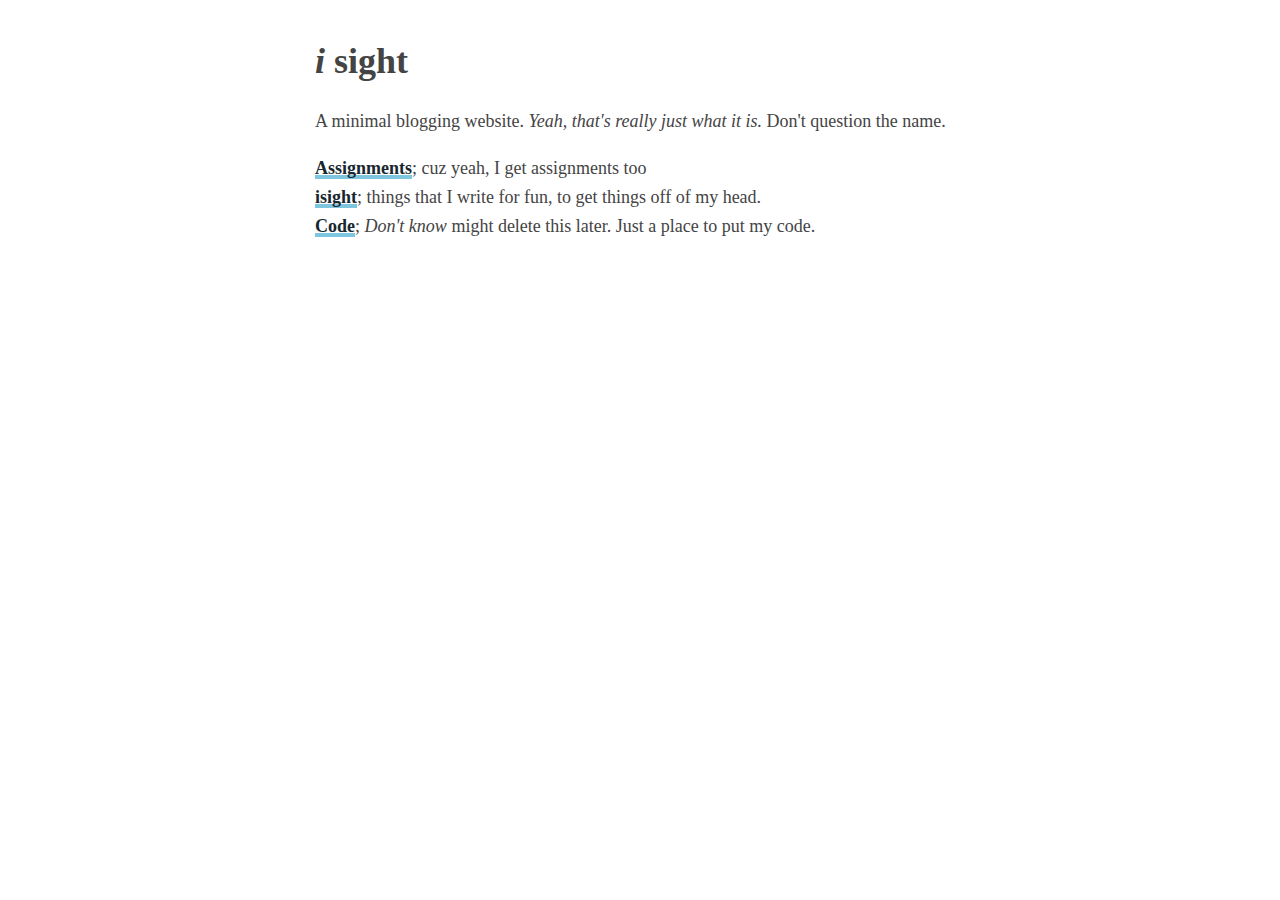
<file: index.html>
<!DOCTYPE html>
<html lang="en">
  <head>
    <meta charset="UTF-8" />
    <meta name="viewport" content="width=device-width, initial-scale=1.0" />
    <title>Document</title>
    <link rel="stylesheet" href="./styles/style.css" />
  </head>
  <body>
    <a class="a-nounderline" href="./">
      <h1><i>i</i> sight</h1>
    </a>
    <p>
      A minimal blogging website.
      <i> Yeah, that's really just what it is. </i> Don't question the name.
    </p>

    <div>
      <a class="a-styled" href="./assignments.html">Assignments</a>; cuz yeah, I
      get assignments too
    </div>
    <div>
      <a class="a-styled" href="">isight</a>; things that I write for fun, to
      get things off of my head.
    </div>
    <div>
      <a class="a-styled" href="">Code</a>; <i>Don't know</i> might delete this
      later. Just a place to put my code.
    </div>
  </body>
</html>
</file>
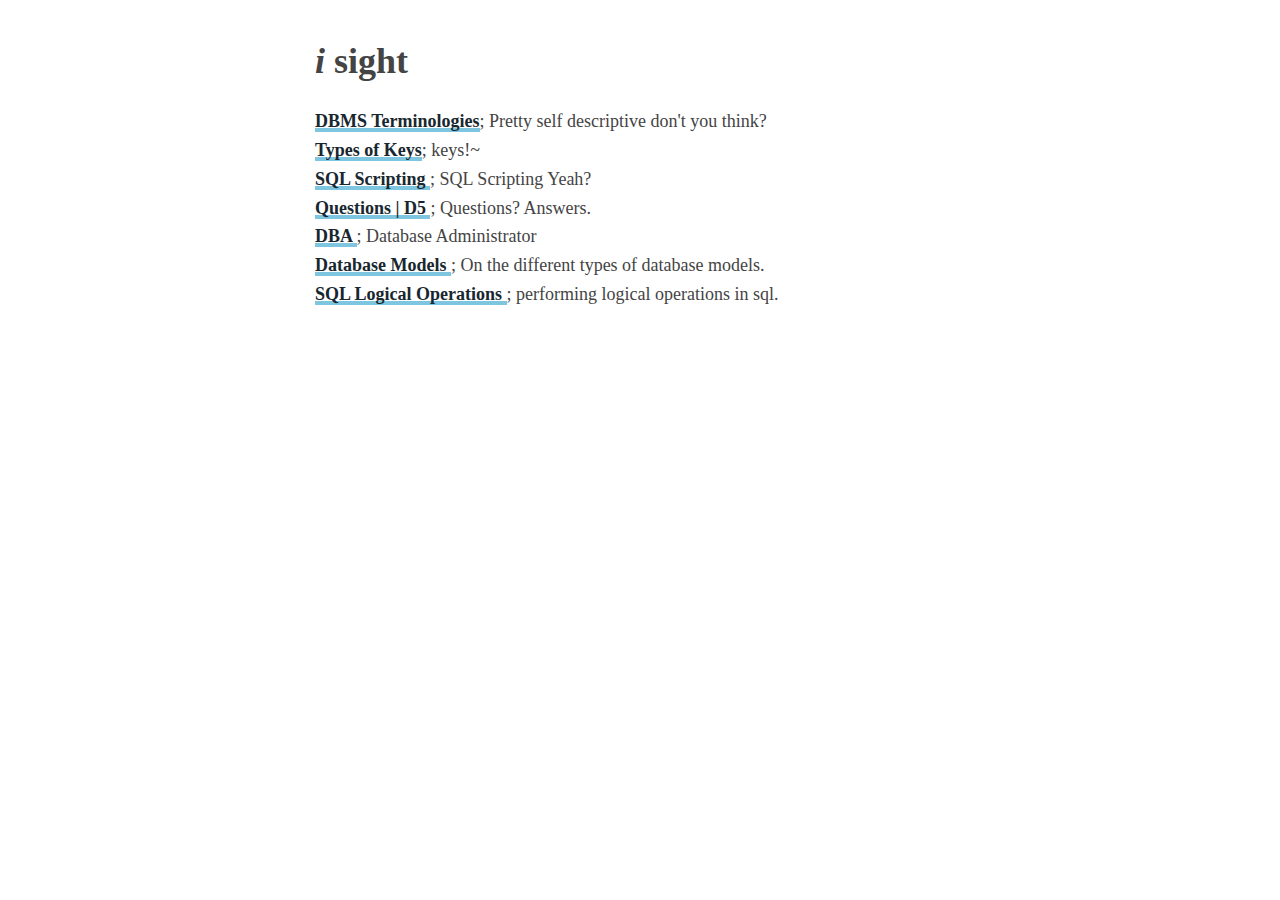
<file: assignments.html>
<!DOCTYPE html>
<html lang="en">
  <head>
    <meta charset="UTF-8" />
    <meta name="viewport" content="width=device-width, initial-scale=1.0" />
    <title>Document</title>
    <link rel="stylesheet" href="./styles/style.css" />
  </head>
  <body>
    <a href="./">
      <h1><i>i</i> sight</h1>
    </a>
    <a class="a-styled" href="./assignments/dbms.html">DBMS Terminologies</a>;
    Pretty self descriptive don't you think? <br />
    <a class="a-styled" href="./assignments/keystypes.html">Types of Keys</a>;
    keys!~ <br />
    <a class="a-styled" href="./assignments/sql-coding.html"> SQL Scripting </a
    >; SQL Scripting Yeah?<br />
    <a class="a-styled" href="./assignments/d5-questions.html"
      >Questions | D5 </a
    >; Questions? Answers.<br />
    <a class="a-styled" href="./assignments/dba.html"> DBA </a>; Database
    Administrator<br />
    <a class="a-styled" href="./assignments/databasemodels.html">
      Database Models </a
    >; On the different types of database models. <br />
    <a class="a-styled" href="./assignments/sql-logical-operations.html">
      SQL Logical Operations </a
    >; performing logical operations in sql. <br />
  </body>
</html>
</file>
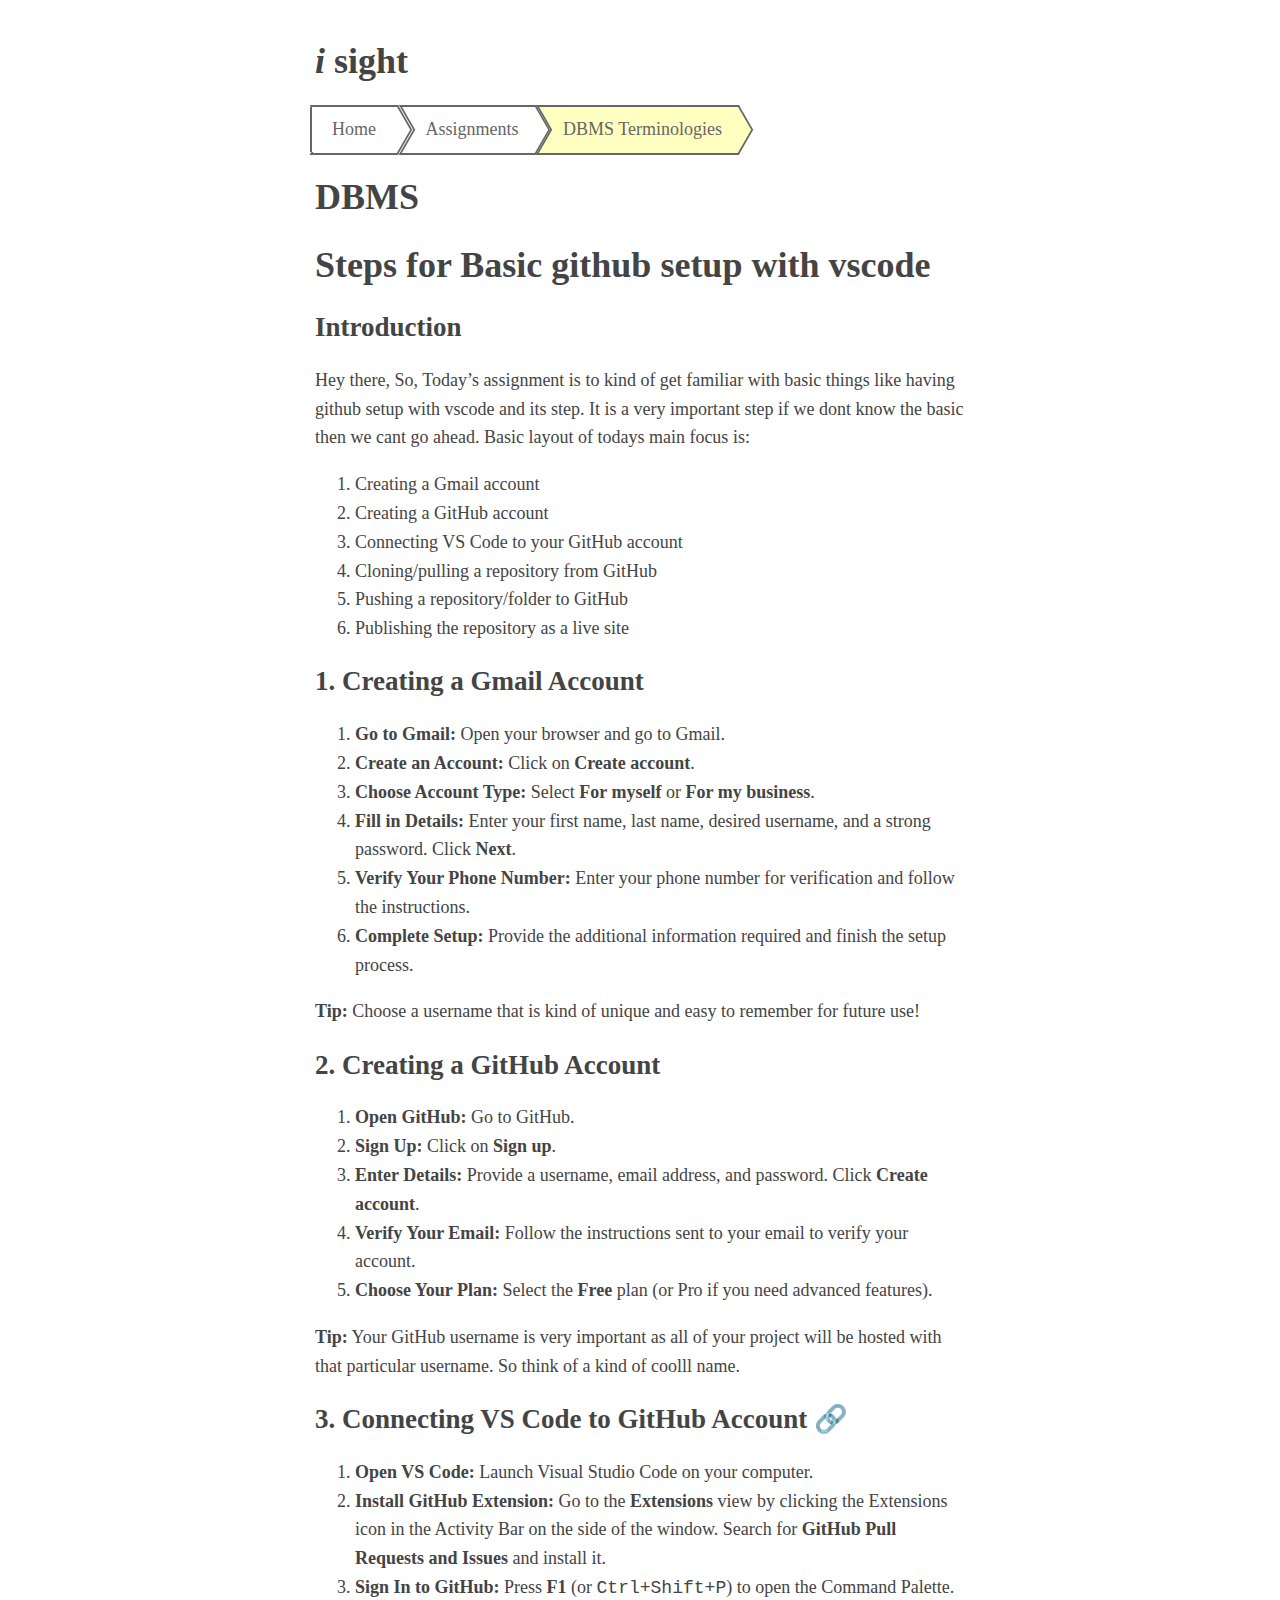
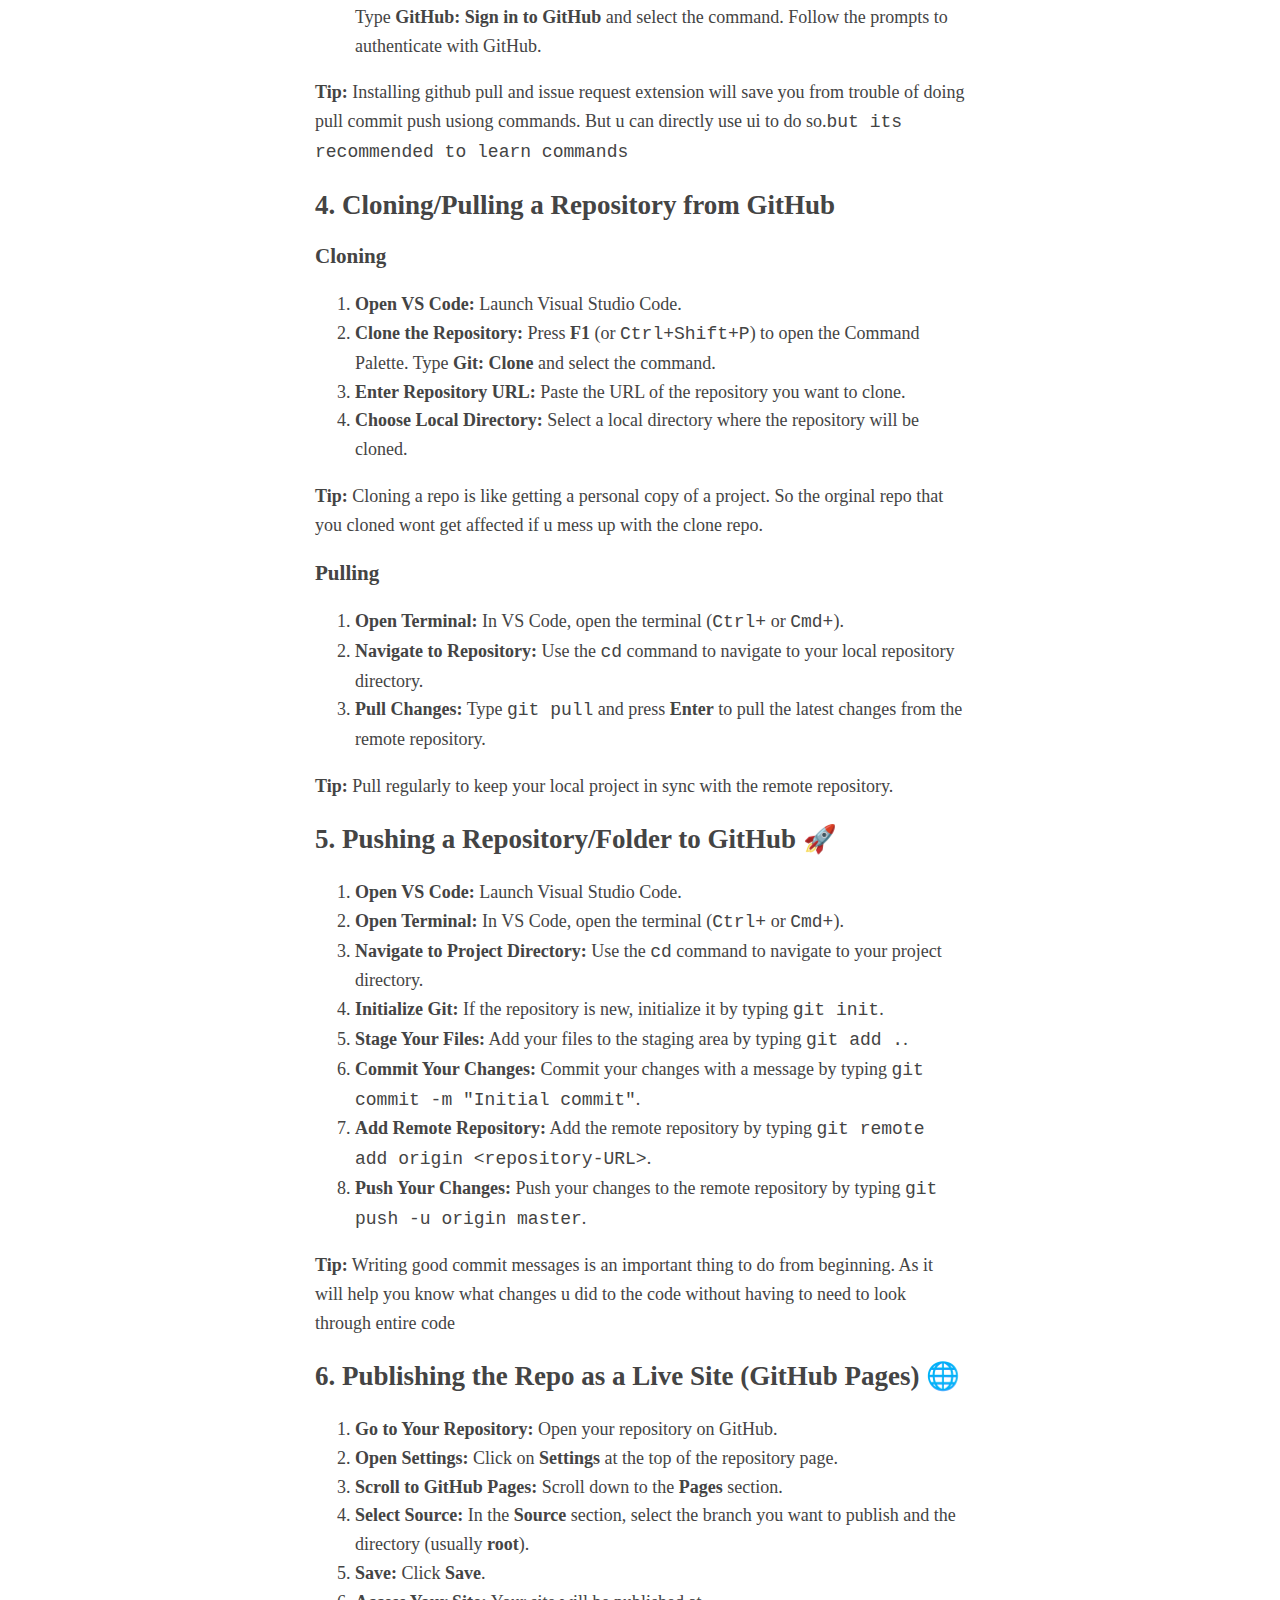
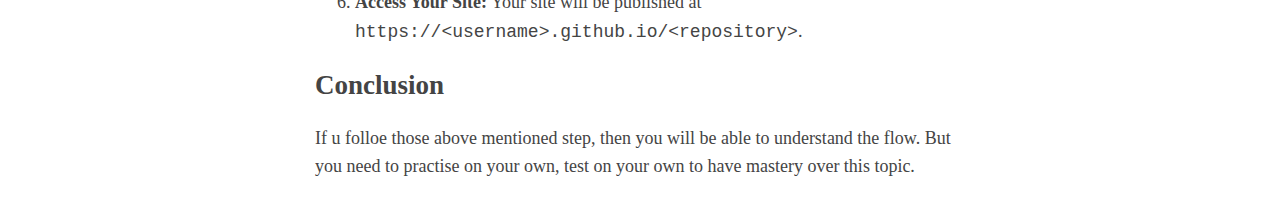
<file: assignments/d5-questions.html>
<!DOCTYPE html>
<html lang="en">

<head>
    <meta charset="UTF-8" />
    <meta name="viewport" content="width=device-width, initial-scale=1.0" />
    <title>Document</title>
    <link rel="stylesheet" href="../styles/style.css" />
</head>

<body>
    <a class="a-nounderline" href="../">
        <h1><i>i</i> sight</h1>
    </a>

    <ol class="breadcrumb" itemscope itemtype="http://schema.org/BreadcrumbList">
        <li itemprop="itemListElement" itemscope itemtype="http://schema.org/ListItem">
            <a itemprop="item" href="../">
                <span itemprop="name">Home</span>
            </a>
            <meta itemprop="position" content="1" />
        </li>

        <li itemprop="itemListElement" itemscope itemtype="http://schema.org/ListItem">
            <a itemprop="item" href="../assignments.html">
                <span itemprop="name">Assignments</span>
            </a>
            <meta itemprop="position" content="2" />
        </li>
        <li itemprop="itemListElement" itemscope itemtype="http://schema.org/ListItem">
            <a itemprop="item" href="#">
                <span itemprop="name">DBMS Terminologies</span>
            </a>
            <meta itemprop="position" content="4" />
        </li>
    </ol>

    <div class="container-lg px-3 my-5 markdown-body">

        <h1><a href="https://darshan6424.github.io/DBMS/">DBMS</a></h1>


        <h1 id="steps-for-basic-github-setup-with-vscode">Steps for Basic github setup with vscode</h1>

        <h2 id="introduction">Introduction<a class="anchorjs-link " href="#introduction" aria-label="Anchor"
                data-anchorjs-icon="" style="font: 1em / 1 anchorjs-icons; padding-left: 0.375em;"></a></h2>

        <p>Hey there, So, Today’s assignment is to kind of get familiar with basic things like having github setup with
            vscode and its step. It is a very important step if we dont know the basic then we cant go ahead. Basic
            layout of todays main focus is:</p>

        <ol>
            <li>Creating a Gmail account</li>
            <li>Creating a GitHub account</li>
            <li>Connecting VS Code to your GitHub account</li>
            <li>Cloning/pulling a repository from GitHub</li>
            <li>Pushing a repository/folder to GitHub</li>
            <li>Publishing the repository as a live site</li>
        </ol>

        <h2 id="1-creating-a-gmail-account">1. Creating a Gmail Account<a class="anchorjs-link "
                href="#1-creating-a-gmail-account" aria-label="Anchor" data-anchorjs-icon=""
                style="font: 1em / 1 anchorjs-icons; padding-left: 0.375em;"></a></h2>

        <ol>
            <li><strong>Go to Gmail:</strong> Open your browser and go to <a href="https://www.gmail.com">Gmail</a>.
            </li>
            <li><strong>Create an Account:</strong> Click on <strong>Create account</strong>.</li>
            <li><strong>Choose Account Type:</strong> Select <strong>For myself</strong> or <strong>For my
                    business</strong>.</li>
            <li><strong>Fill in Details:</strong> Enter your first name, last name, desired username, and a strong
                password. Click <strong>Next</strong>.</li>
            <li><strong>Verify Your Phone Number:</strong> Enter your phone number for verification and follow the
                instructions.</li>
            <li><strong>Complete Setup:</strong> Provide the additional information required and finish the setup
                process.</li>
        </ol>

        <p><strong>Tip:</strong> Choose a username that is kind of unique and easy to remember for future use!</p>

        <h2 id="2-creating-a-github-account">2. Creating a GitHub Account<a class="anchorjs-link "
                href="#2-creating-a-github-account" aria-label="Anchor" data-anchorjs-icon=""
                style="font: 1em / 1 anchorjs-icons; padding-left: 0.375em;"></a></h2>

        <ol>
            <li><strong>Open GitHub:</strong> Go to <a href="https://www.github.com">GitHub</a>.</li>
            <li><strong>Sign Up:</strong> Click on <strong>Sign up</strong>.</li>
            <li><strong>Enter Details:</strong> Provide a username, email address, and password. Click <strong>Create
                    account</strong>.</li>
            <li><strong>Verify Your Email:</strong> Follow the instructions sent to your email to verify your account.
            </li>
            <li><strong>Choose Your Plan:</strong> Select the <strong>Free</strong> plan (or Pro if you need advanced
                features).</li>
        </ol>

        <p><strong>Tip:</strong> Your GitHub username is very important as all of your project will be hosted with that
            particular username. So think of a kind of coolll name.</p>

        <h2 id="3-connecting-vs-code-to-github-account-">3. Connecting VS Code to GitHub Account 🔗<a
                class="anchorjs-link " href="#3-connecting-vs-code-to-github-account-" aria-label="Anchor"
                data-anchorjs-icon="" style="font: 1em / 1 anchorjs-icons; padding-left: 0.375em;"></a></h2>

        <ol>
            <li><strong>Open VS Code:</strong> Launch Visual Studio Code on your computer.</li>
            <li><strong>Install GitHub Extension:</strong> Go to the <strong>Extensions</strong> view by clicking the
                Extensions icon in the Activity Bar on the side of the window. Search for <strong>GitHub Pull Requests
                    and Issues</strong> and install it.</li>
            <li><strong>Sign In to GitHub:</strong> Press <strong>F1</strong> (or <code
                    class="language-plaintext highlighter-rouge">Ctrl+Shift+P</code>) to open the Command Palette. Type
                <strong>GitHub: Sign in to GitHub</strong> and select the command. Follow the prompts to authenticate
                with GitHub.</li>
        </ol>

        <p><strong>Tip:</strong> Installing github pull and issue request extension will save you from trouble of doing
            pull commit push usiong commands. But u can directly use ui to do so.<code
                class="language-plaintext highlighter-rouge">but its recommended to learn commands </code></p>

        <h2 id="4-cloningpulling-a-repository-from-github">4. Cloning/Pulling a Repository from GitHub<a
                class="anchorjs-link " href="#4-cloningpulling-a-repository-from-github" aria-label="Anchor"
                data-anchorjs-icon="" style="font: 1em / 1 anchorjs-icons; padding-left: 0.375em;"></a></h2>

        <h3 id="cloning">Cloning<a class="anchorjs-link " href="#cloning" aria-label="Anchor" data-anchorjs-icon=""
                style="font: 1em / 1 anchorjs-icons; padding-left: 0.375em;"></a></h3>

        <ol>
            <li><strong>Open VS Code:</strong> Launch Visual Studio Code.</li>
            <li><strong>Clone the Repository:</strong> Press <strong>F1</strong> (or <code
                    class="language-plaintext highlighter-rouge">Ctrl+Shift+P</code>) to open the Command Palette. Type
                <strong>Git: Clone</strong> and select the command.</li>
            <li><strong>Enter Repository URL:</strong> Paste the URL of the repository you want to clone.</li>
            <li><strong>Choose Local Directory:</strong> Select a local directory where the repository will be cloned.
            </li>
        </ol>

        <p><strong>Tip:</strong> Cloning a repo is like getting a personal copy of a project. So the orginal repo that
            you cloned wont get affected if u mess up with the clone repo.</p>

        <h3 id="pulling">Pulling<a class="anchorjs-link " href="#pulling" aria-label="Anchor" data-anchorjs-icon=""
                style="font: 1em / 1 anchorjs-icons; padding-left: 0.375em;"></a></h3>

        <ol>
            <li><strong>Open Terminal:</strong> In VS Code, open the terminal (<code
                    class="language-plaintext highlighter-rouge">Ctrl+</code> or <code
                    class="language-plaintext highlighter-rouge">Cmd+</code>).</li>
            <li><strong>Navigate to Repository:</strong> Use the <code
                    class="language-plaintext highlighter-rouge">cd</code> command to navigate to your local repository
                directory.</li>
            <li><strong>Pull Changes:</strong> Type <code class="language-plaintext highlighter-rouge">git pull</code>
                and press <strong>Enter</strong> to pull the latest changes from the remote repository.</li>
        </ol>

        <p><strong>Tip:</strong> Pull regularly to keep your local project in sync with the remote repository.</p>

        <h2 id="5-pushing-a-repositoryfolder-to-github-">5. Pushing a Repository/Folder to GitHub 🚀<a
                class="anchorjs-link " href="#5-pushing-a-repositoryfolder-to-github-" aria-label="Anchor"
                data-anchorjs-icon="" style="font: 1em / 1 anchorjs-icons; padding-left: 0.375em;"></a></h2>

        <ol>
            <li><strong>Open VS Code:</strong> Launch Visual Studio Code.</li>
            <li><strong>Open Terminal:</strong> In VS Code, open the terminal (<code
                    class="language-plaintext highlighter-rouge">Ctrl+</code> or <code
                    class="language-plaintext highlighter-rouge">Cmd+</code>).</li>
            <li><strong>Navigate to Project Directory:</strong> Use the <code
                    class="language-plaintext highlighter-rouge">cd</code> command to navigate to your project
                directory.</li>
            <li><strong>Initialize Git:</strong> If the repository is new, initialize it by typing <code
                    class="language-plaintext highlighter-rouge">git init</code>.</li>
            <li><strong>Stage Your Files:</strong> Add your files to the staging area by typing <code
                    class="language-plaintext highlighter-rouge">git add .</code>.</li>
            <li><strong>Commit Your Changes:</strong> Commit your changes with a message by typing <code
                    class="language-plaintext highlighter-rouge">git commit -m "Initial commit"</code>.</li>
            <li><strong>Add Remote Repository:</strong> Add the remote repository by typing <code
                    class="language-plaintext highlighter-rouge">git remote add origin &lt;repository-URL&gt;</code>.
            </li>
            <li><strong>Push Your Changes:</strong> Push your changes to the remote repository by typing <code
                    class="language-plaintext highlighter-rouge">git push -u origin master</code>.</li>
        </ol>

        <p><strong>Tip:</strong> Writing good commit messages is an important thing to do from beginning. As it will
            help you know what changes u did to the code without having to need to look through entire code</p>

        <h2 id="6-publishing-the-repo-as-a-live-site-github-pages-">6. Publishing the Repo as a Live Site (GitHub Pages)
            🌐<a class="anchorjs-link " href="#6-publishing-the-repo-as-a-live-site-github-pages-" aria-label="Anchor"
                data-anchorjs-icon="" style="font: 1em / 1 anchorjs-icons; padding-left: 0.375em;"></a></h2>

        <ol>
            <li><strong>Go to Your Repository:</strong> Open your repository on GitHub.</li>
            <li><strong>Open Settings:</strong> Click on <strong>Settings</strong> at the top of the repository page.
            </li>
            <li><strong>Scroll to GitHub Pages:</strong> Scroll down to the <strong>Pages</strong> section.</li>
            <li><strong>Select Source:</strong> In the <strong>Source</strong> section, select the branch you want to
                publish and the directory (usually <strong>root</strong>).</li>
            <li><strong>Save:</strong> Click <strong>Save</strong>.</li>
            <li><strong>Access Your Site:</strong> Your site will be published at <code
                    class="language-plaintext highlighter-rouge">https://&lt;username&gt;.github.io/&lt;repository&gt;</code>.
            </li>
        </ol>

        <h2 id="conclusion">Conclusion<a class="anchorjs-link " href="#conclusion" aria-label="Anchor"
                data-anchorjs-icon="" style="font: 1em / 1 anchorjs-icons; padding-left: 0.375em;"></a></h2>

        <p>If u folloe those above mentioned step, then you will be able to understand the flow. But you need to
            practise on your own, test on your own to have mastery over this topic.</p>

    </div>
</body>

</html>
</file>
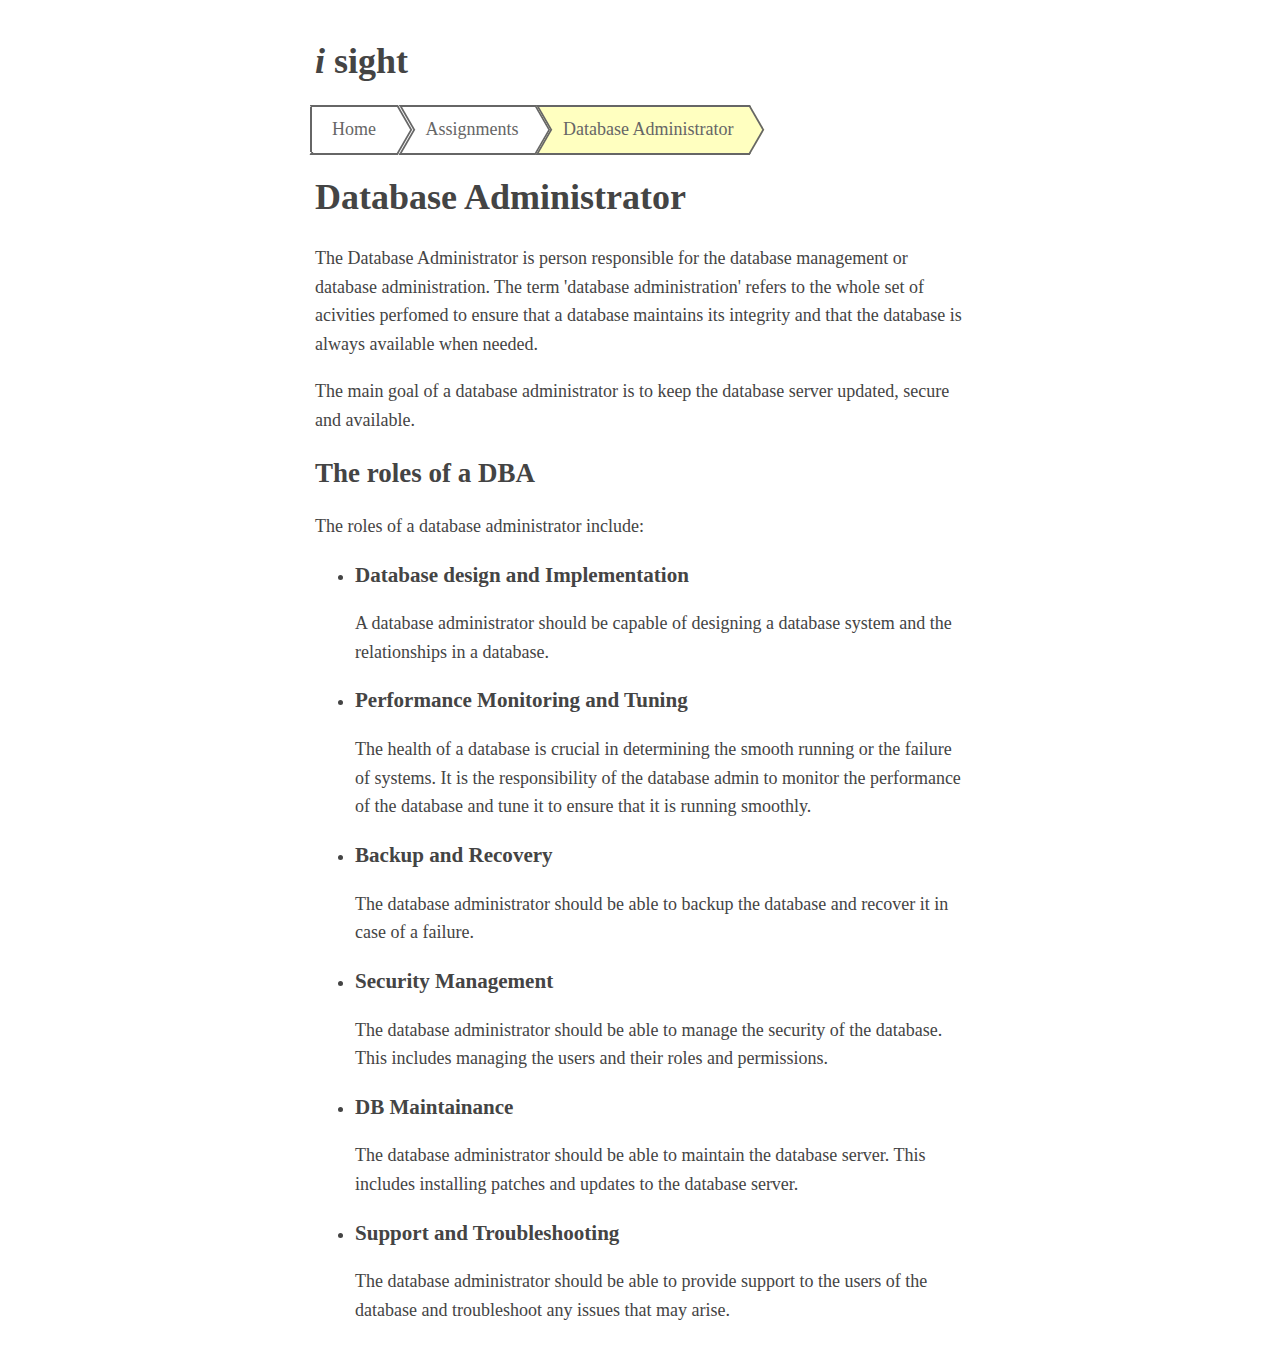
<file: assignments/dba.html>
<!DOCTYPE html>
<html lang="en">
  <head>
    <meta charset="UTF-8" />
    <meta name="viewport" content="width=device-width, initial-scale=1.0" />
    <title>Document</title>
    <link rel="stylesheet" href="../styles/style.css" />
  </head>

  <body>
    <a class="a-nounderline" href="../">
      <h1><i>i</i> sight</h1>
    </a>

    <ol
      class="breadcrumb"
      itemscope
      itemtype="http://schema.org/BreadcrumbList"
    >
      <li
        itemprop="itemListElement"
        itemscope
        itemtype="http://schema.org/ListItem"
      >
        <a itemprop="item" href="../">
          <span itemprop="name">Home</span>
        </a>
        <meta itemprop="position" content="1" />
      </li>

      <li
        itemprop="itemListElement"
        itemscope
        itemtype="http://schema.org/ListItem"
      >
        <a itemprop="item" href="../assignments.html">
          <span itemprop="name">Assignments</span>
        </a>
        <meta itemprop="position" content="2" />
      </li>
      <li
        itemprop="itemListElement"
        itemscope
        itemtype="http://schema.org/ListItem"
      >
        <a itemprop="item" href="#">
          <span itemprop="name">Database Administrator</span>
        </a>
        <meta itemprop="position" content="4" />
      </li>
    </ol>

    <div class="container-lg px-3 my-5">
      <h1>Database Administrator</h1>
      <p>
        The Database Administrator is person responsible for the database
        management or database administration. The term 'database
        administration' refers to the whole set of acivities perfomed to ensure
        that a database maintains its integrity and that the database is always
        available when needed.
      </p>
      <p>
        The main goal of a database administrator is to keep the database server
        updated, secure and available.
      </p>

      <h2>The roles of a DBA</h2>
      <p>The roles of a database administrator include:</p>

      <ul>
        <li><h3>Database design and Implementation</h3></li>
        <p>
          A database administrator should be capable of designing a database
          system and the relationships in a database.
        </p>
        <li><h3>Performance Monitoring and Tuning</h3></li>
        <p>
          The health of a database is crucial in determining the smooth running
          or the failure of systems. It is the responsibility of the database
          admin to monitor the performance of the database and tune it to ensure
          that it is running smoothly.
        </p>
        <li><h3>Backup and Recovery</h3></li>
        <p>
          The database administrator should be able to backup the database and
          recover it in case of a failure.
        </p>
        <li><h3>Security Management</h3></li>
        <p>
          The database administrator should be able to manage the security of
          the database. This includes managing the users and their roles and
          permissions.
          <li><h3>DB Maintainance</h3></li>
        </p>

        <p>
          The database administrator should be able to maintain the database
          server. This includes installing patches and updates to the database
          server.
        </p>
        <li><h3>Support and Troubleshooting</h3></li>
        <p>
          The database administrator should be able to provide support to the
          users of the database and troubleshoot any issues that may arise.
        </p>
      </ul>
    </div>
  </body>
</html>
</file>
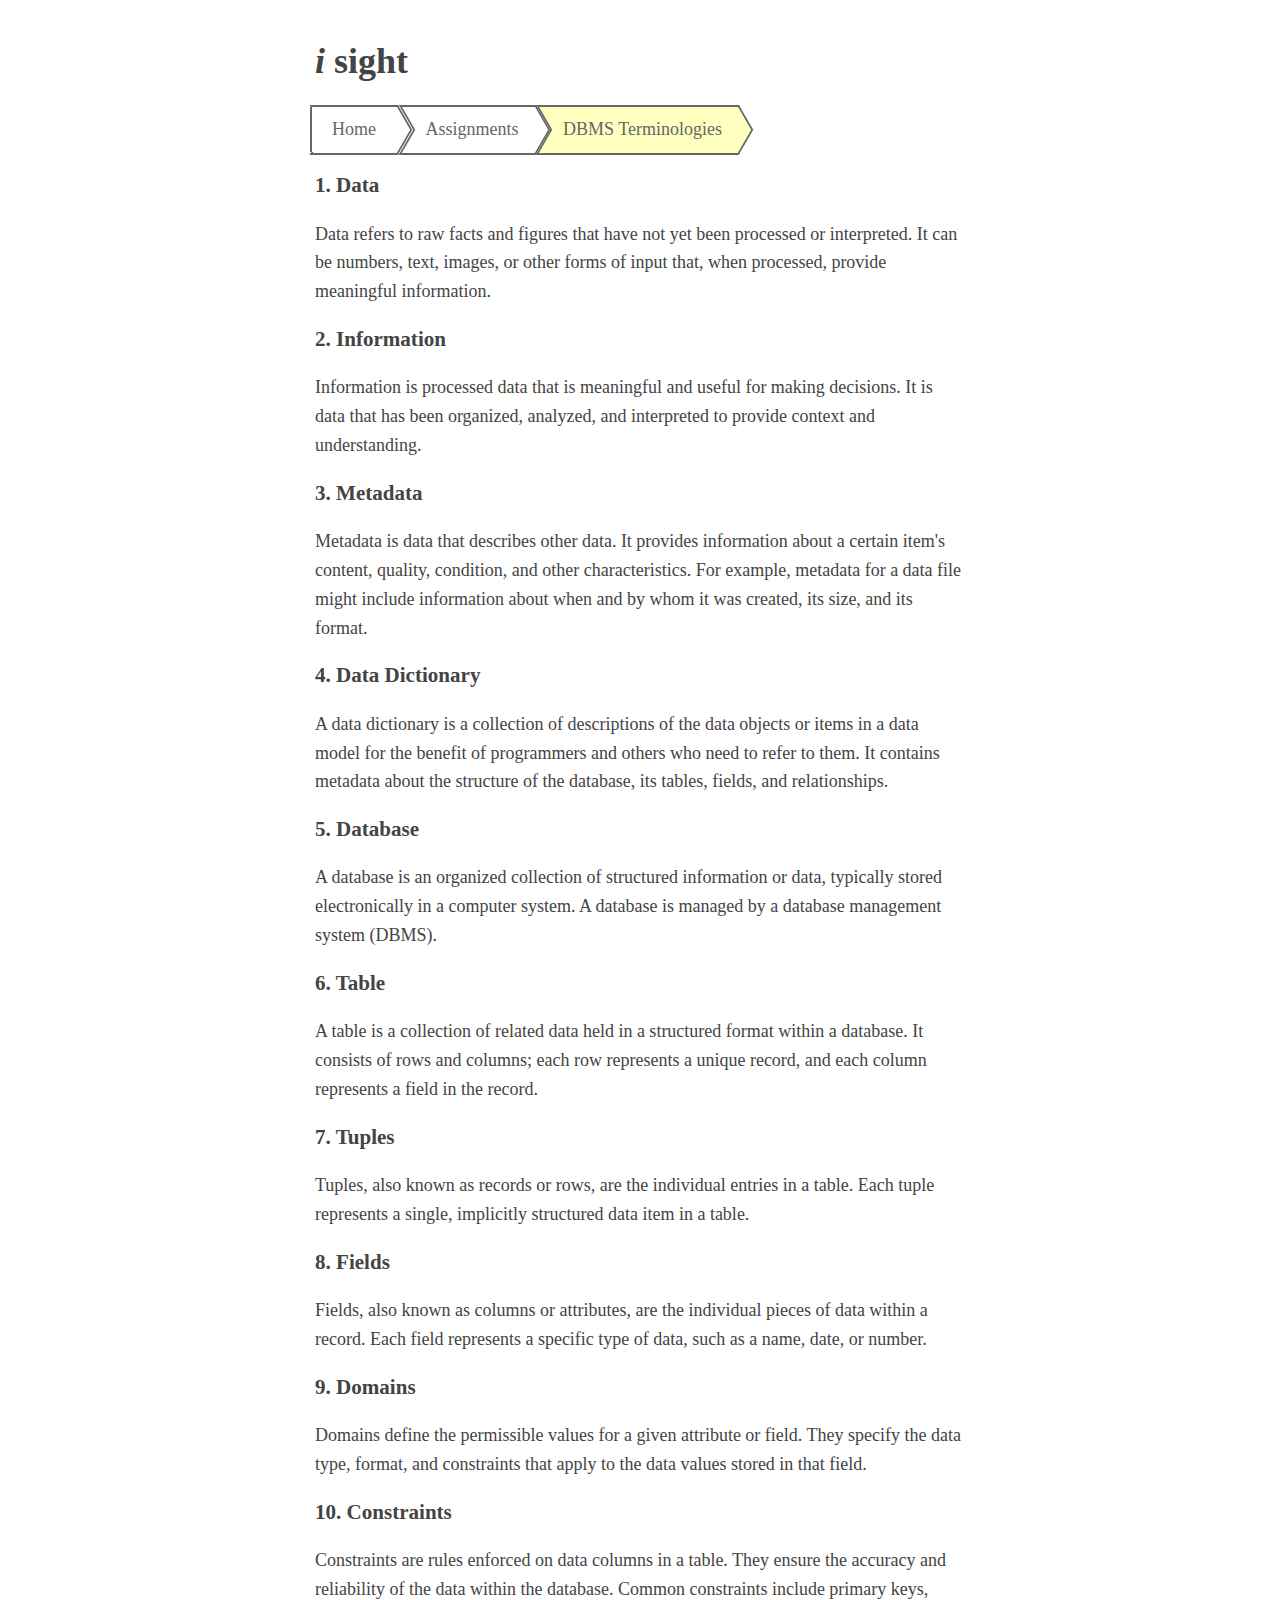
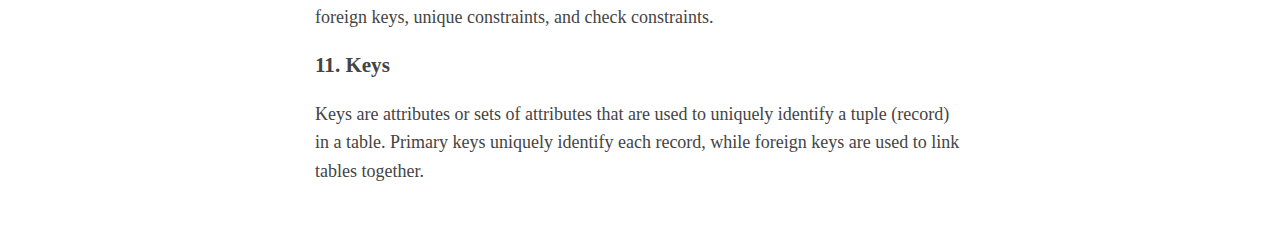
<file: assignments/dbms.html>
<!DOCTYPE html>
<html lang="en">
  <head>
    <meta charset="UTF-8" />
    <meta name="viewport" content="width=device-width, initial-scale=1.0" />
    <title>Document</title>
    <link rel="stylesheet" href="../styles/style.css" />
  </head>
  <body>
    <a class="a-nounderline" href="../">
      <h1><i>i</i> sight</h1>
    </a>

    <ol
      class="breadcrumb"
      itemscope
      itemtype="http://schema.org/BreadcrumbList"
    >
      <li
        itemprop="itemListElement"
        itemscope
        itemtype="http://schema.org/ListItem"
      >
        <a itemprop="item" href="../">
          <span itemprop="name">Home</span>
        </a>
        <meta itemprop="position" content="1" />
      </li>

      <li
        itemprop="itemListElement"
        itemscope
        itemtype="http://schema.org/ListItem"
      >
        <a itemprop="item" href="../assignments.html">
          <span itemprop="name">Assignments</span>
        </a>
        <meta itemprop="position" content="2" />
      </li>
      <li
        itemprop="itemListElement"
        itemscope
        itemtype="http://schema.org/ListItem"
      >
        <a itemprop="item" href="#">
          <span itemprop="name">DBMS Terminologies</span>
        </a>
        <meta itemprop="position" content="4" />
      </li>
    </ol>

    <h3>1. Data</h3>
    <p>
      Data refers to raw facts and figures that have not yet been processed or
      interpreted. It can be numbers, text, images, or other forms of input
      that, when processed, provide meaningful information.
    </p>

    <h3>2. Information</h3>
    <p>
      Information is processed data that is meaningful and useful for making
      decisions. It is data that has been organized, analyzed, and interpreted
      to provide context and understanding.
    </p>

    <h3>3. Metadata</h3>
    <p>
      Metadata is data that describes other data. It provides information about
      a certain item's content, quality, condition, and other characteristics.
      For example, metadata for a data file might include information about when
      and by whom it was created, its size, and its format.
    </p>

    <h3>4. Data Dictionary</h3>
    <p>
      A data dictionary is a collection of descriptions of the data objects or
      items in a data model for the benefit of programmers and others who need
      to refer to them. It contains metadata about the structure of the
      database, its tables, fields, and relationships.
    </p>

    <h3>5. Database</h3>
    <p>
      A database is an organized collection of structured information or data,
      typically stored electronically in a computer system. A database is
      managed by a database management system (DBMS).
    </p>

    <h3>6. Table</h3>
    <p>
      A table is a collection of related data held in a structured format within
      a database. It consists of rows and columns; each row represents a unique
      record, and each column represents a field in the record.
    </p>

    <h3>7. Tuples</h3>
    <p>
      Tuples, also known as records or rows, are the individual entries in a
      table. Each tuple represents a single, implicitly structured data item in
      a table.
    </p>

    <h3>8. Fields</h3>
    <p>
      Fields, also known as columns or attributes, are the individual pieces of
      data within a record. Each field represents a specific type of data, such
      as a name, date, or number.
    </p>

    <h3>9. Domains</h3>
    <p>
      Domains define the permissible values for a given attribute or field. They
      specify the data type, format, and constraints that apply to the data
      values stored in that field.
    </p>

    <h3>10. Constraints</h3>
    <p>
      Constraints are rules enforced on data columns in a table. They ensure the
      accuracy and reliability of the data within the database. Common
      constraints include primary keys, foreign keys, unique constraints, and
      check constraints.
    </p>

    <h3>11. Keys</h3>
    <p>
      Keys are attributes or sets of attributes that are used to uniquely
      identify a tuple (record) in a table. Primary keys uniquely identify each
      record, while foreign keys are used to link tables together.
    </p>
  </body>
</html>
</file>
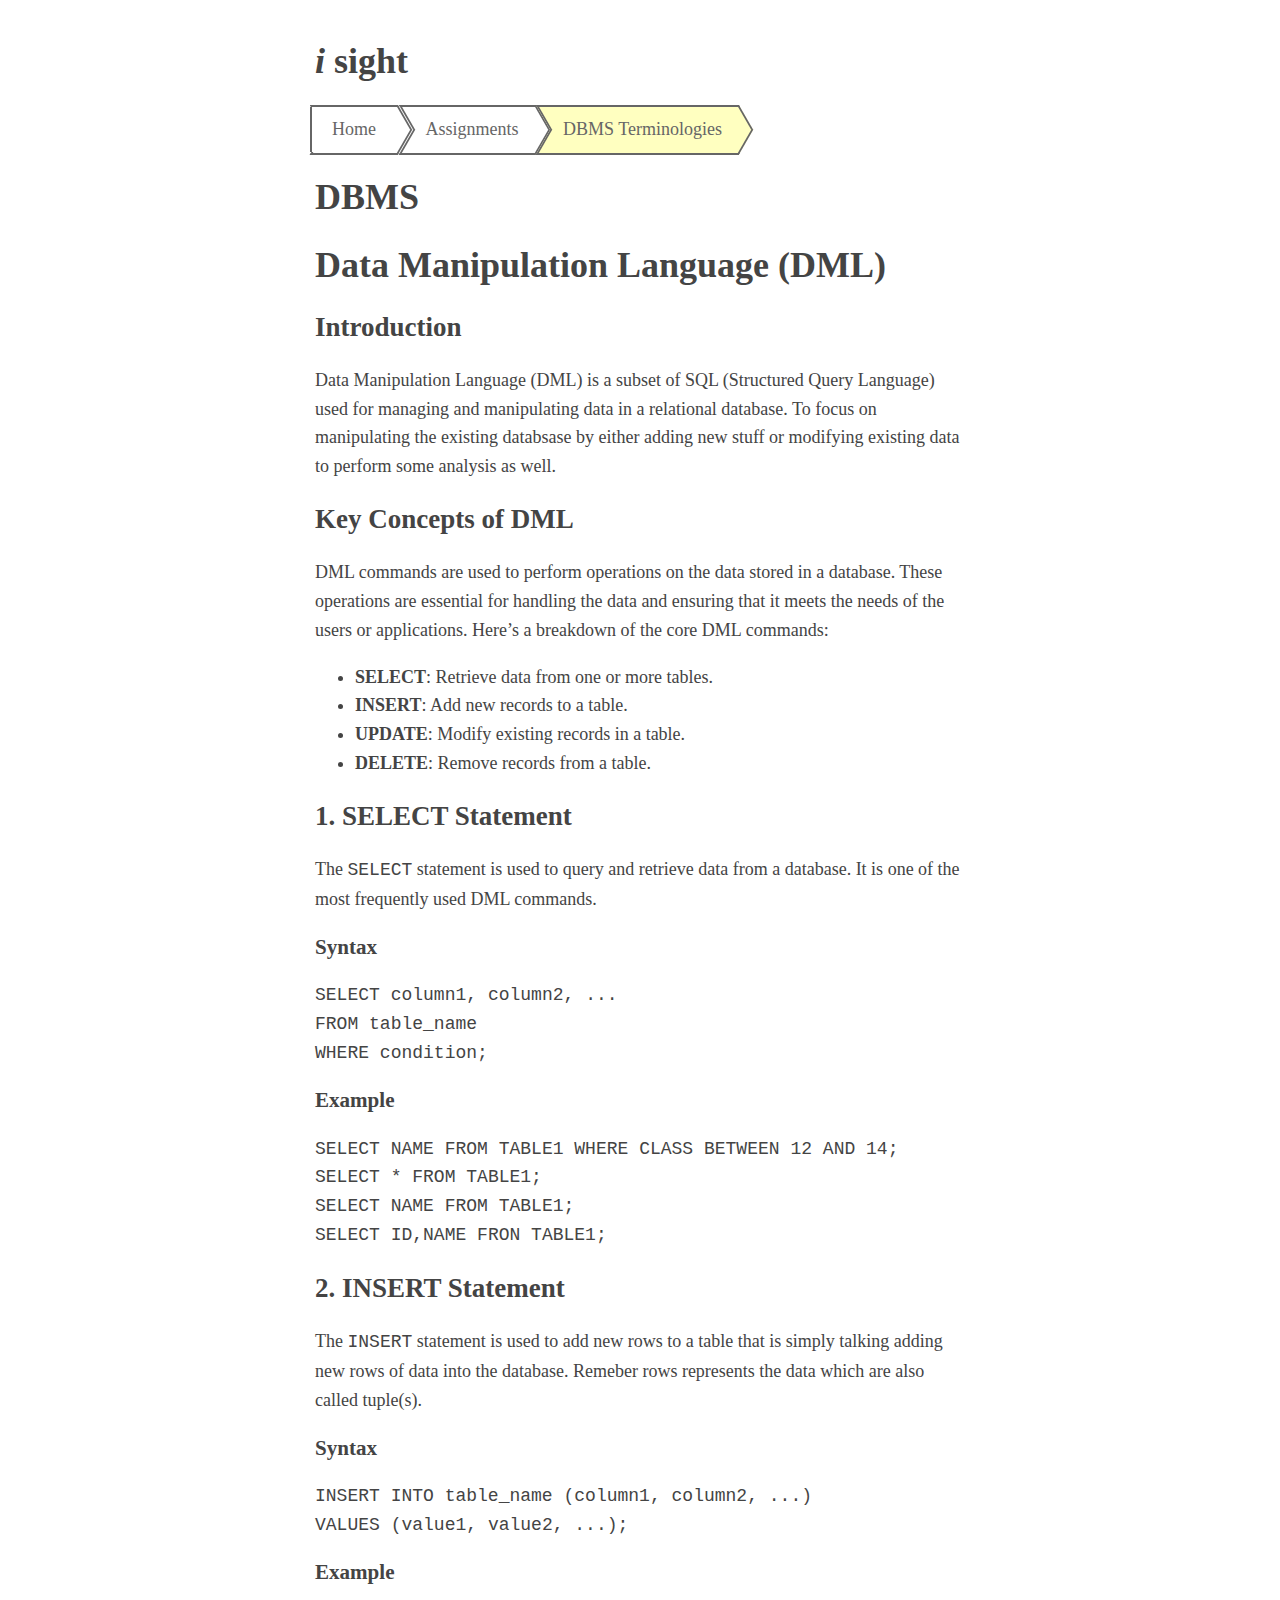
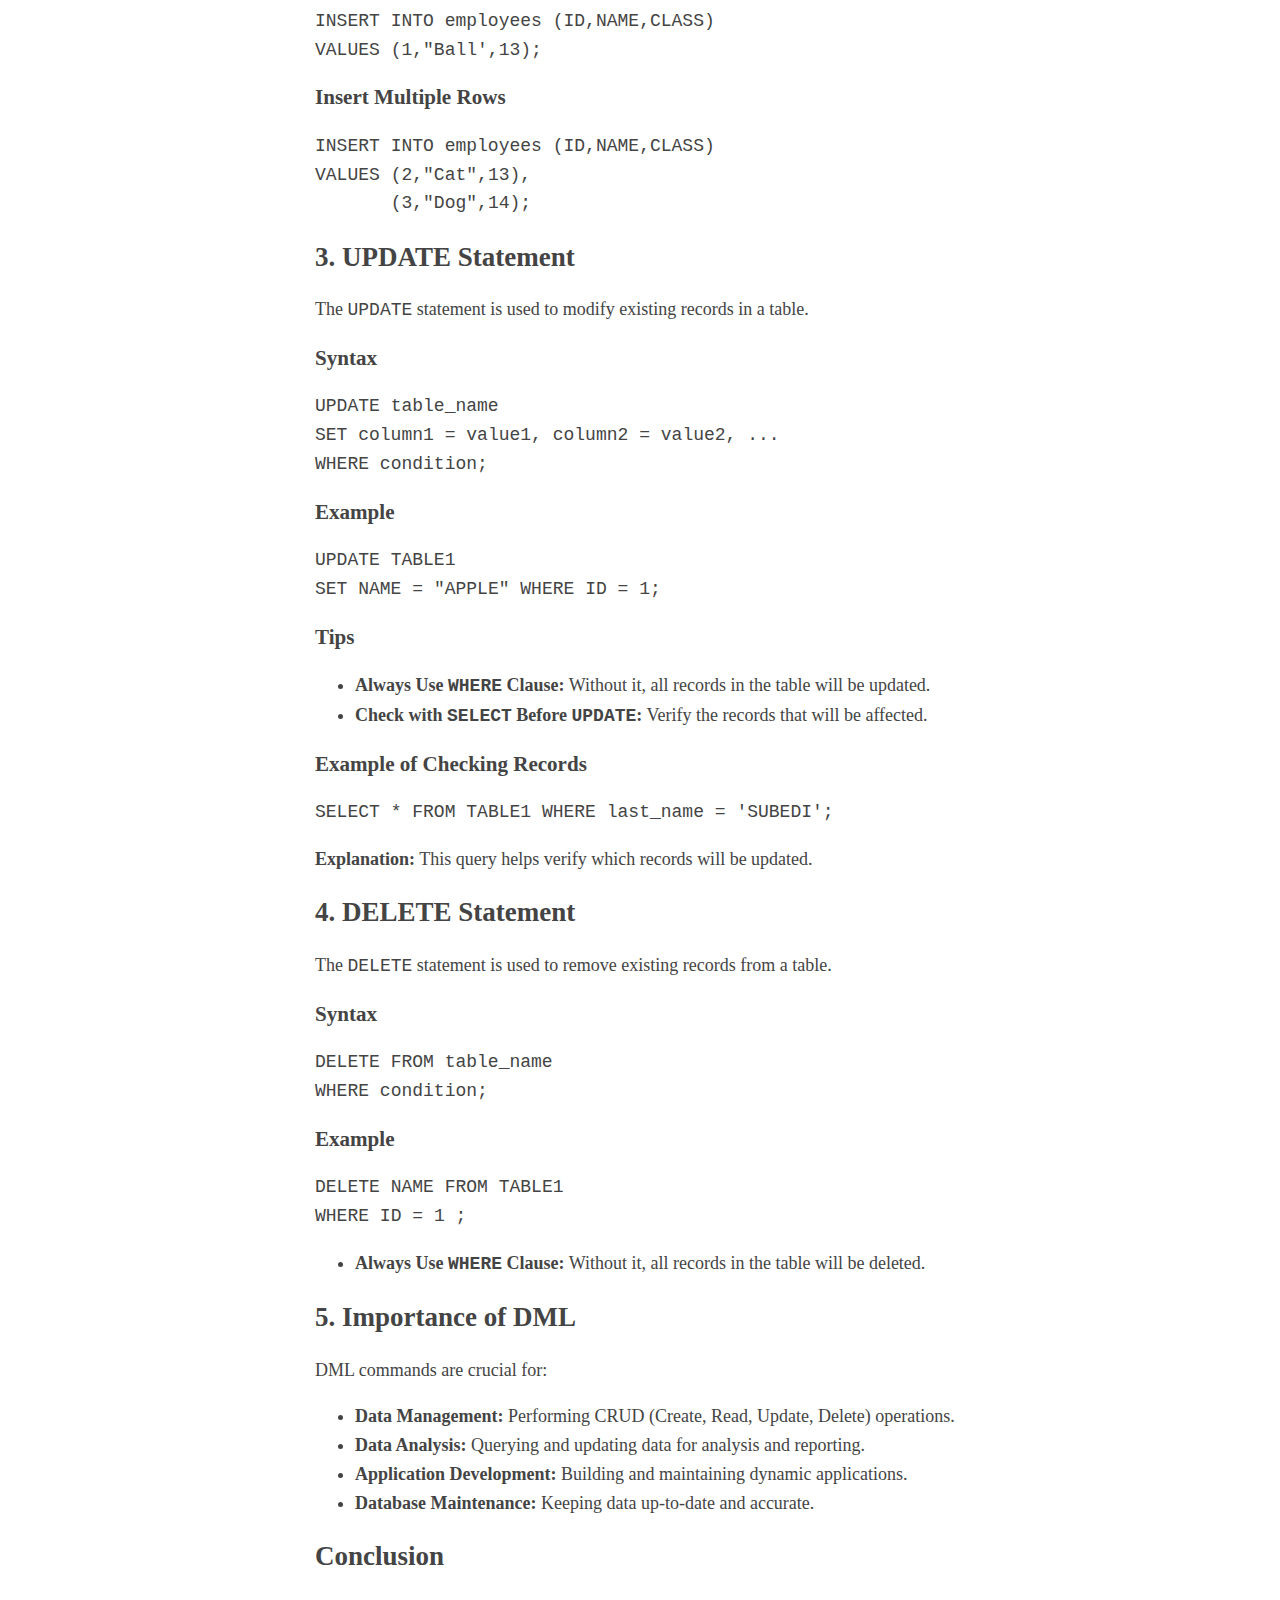
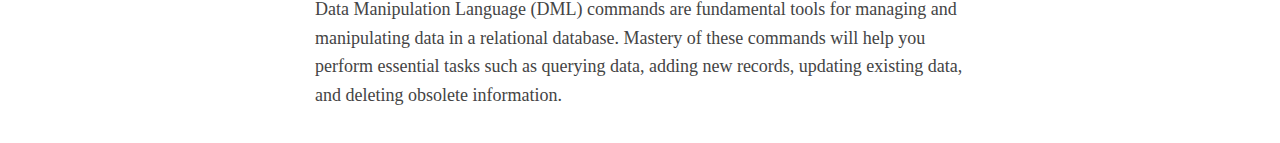
<file: assignments/dml-queries.html>
<!DOCTYPE html>
<html lang="en">
  <head>
    <meta charset="UTF-8" />
    <meta name="viewport" content="width=device-width, initial-scale=1.0" />
    <title>Document</title>
    <link rel="stylesheet" href="../styles/style.css" />
  </head>

  <body>
    <a class="a-nounderline" href="../">
      <h1><i>i</i> sight</h1>
    </a>

    <ol
      class="breadcrumb"
      itemscope
      itemtype="http://schema.org/BreadcrumbList"
    >
      <li
        itemprop="itemListElement"
        itemscope
        itemtype="http://schema.org/ListItem"
      >
        <a itemprop="item" href="../">
          <span itemprop="name">Home</span>
        </a>
        <meta itemprop="position" content="1" />
      </li>

      <li
        itemprop="itemListElement"
        itemscope
        itemtype="http://schema.org/ListItem"
      >
        <a itemprop="item" href="../assignments.html">
          <span itemprop="name">Assignments</span>
        </a>
        <meta itemprop="position" content="2" />
      </li>
      <li
        itemprop="itemListElement"
        itemscope
        itemtype="http://schema.org/ListItem"
      >
        <a itemprop="item" href="#">
          <span itemprop="name">DBMS Terminologies</span>
        </a>
        <meta itemprop="position" content="4" />
      </li>
    </ol>

    <div class="container-lg px-3 my-5 markdown-body">
      <h1><a href="https://darshan6424.github.io/DBMS/">DBMS</a></h1>

      <h1 id="data-manipulation-language-dml">
        Data Manipulation Language (DML)
      </h1>

      <h2 id="introduction">
        Introduction<a
          class="anchorjs-link"
          href="#introduction"
          aria-label="Anchor"
          data-anchorjs-icon=""
          style="font: 1em / 1 anchorjs-icons; padding-left: 0.375em"
        ></a>
      </h2>

      <p>
        Data Manipulation Language (DML) is a subset of SQL (Structured Query
        Language) used for managing and manipulating data in a relational
        database. To focus on manipulating the existing databsase by either
        adding new stuff or modifying existing data to perform some analysis as
        well.
      </p>

      <h2 id="key-concepts-of-dml">
        Key Concepts of DML<a
          class="anchorjs-link"
          href="#key-concepts-of-dml"
          aria-label="Anchor"
          data-anchorjs-icon=""
          style="font: 1em / 1 anchorjs-icons; padding-left: 0.375em"
        ></a>
      </h2>

      <p>
        DML commands are used to perform operations on the data stored in a
        database. These operations are essential for handling the data and
        ensuring that it meets the needs of the users or applications. Here’s a
        breakdown of the core DML commands:
      </p>

      <ul>
        <li><strong>SELECT</strong>: Retrieve data from one or more tables.</li>
        <li><strong>INSERT</strong>: Add new records to a table.</li>
        <li><strong>UPDATE</strong>: Modify existing records in a table.</li>
        <li><strong>DELETE</strong>: Remove records from a table.</li>
      </ul>

      <h2 id="1-select-statement">
        1. SELECT Statement<a
          class="anchorjs-link"
          href="#1-select-statement"
          aria-label="Anchor"
          data-anchorjs-icon=""
          style="font: 1em / 1 anchorjs-icons; padding-left: 0.375em"
        ></a>
      </h2>

      <p>
        The
        <code class="language-plaintext highlighter-rouge">SELECT</code>
        statement is used to query and retrieve data from a database. It is one
        of the most frequently used DML commands.
      </p>

      <h3 id="syntax">
        Syntax<a
          class="anchorjs-link"
          href="#syntax"
          aria-label="Anchor"
          data-anchorjs-icon=""
          style="font: 1em / 1 anchorjs-icons; padding-left: 0.375em"
        ></a>
      </h3>

      <div class="language-sql highlighter-rouge">
        <div class="highlight">
          <pre
            class="highlight"
          ><code><span class="k">SELECT</span> <span class="n">column1</span><span class="p">,</span> <span class="n">column2</span><span class="p">,</span> <span class="p">...</span>
<span class="k">FROM</span> <span class="k">table_name</span>
<span class="k">WHERE</span> <span class="n">condition</span><span class="p">;</span>
</code></pre>
        </div>
      </div>

      <h3 id="example">
        Example<a
          class="anchorjs-link"
          href="#example"
          aria-label="Anchor"
          data-anchorjs-icon=""
          style="font: 1em / 1 anchorjs-icons; padding-left: 0.375em"
        ></a>
      </h3>

      <div class="language-sql highlighter-rouge">
        <div class="highlight">
          <pre
            class="highlight"
          ><code><span class="k">SELECT</span> <span class="n">NAME</span> <span class="k">FROM</span> <span class="n">TABLE1</span> <span class="k">WHERE</span> <span class="k">CLASS</span> <span class="k">BETWEEN</span> <span class="mi">12</span> <span class="k">AND</span> <span class="mi">14</span><span class="p">;</span>
<span class="k">SELECT</span> <span class="o">*</span> <span class="k">FROM</span> <span class="n">TABLE1</span><span class="p">;</span>
<span class="k">SELECT</span> <span class="n">NAME</span> <span class="k">FROM</span> <span class="n">TABLE1</span><span class="p">;</span>
<span class="k">SELECT</span> <span class="n">ID</span><span class="p">,</span><span class="n">NAME</span> <span class="n">FRON</span> <span class="n">TABLE1</span><span class="p">;</span>
</code></pre>
        </div>
      </div>

      <h2 id="2-insert-statement">
        2. INSERT Statement<a
          class="anchorjs-link"
          href="#2-insert-statement"
          aria-label="Anchor"
          data-anchorjs-icon=""
          style="font: 1em / 1 anchorjs-icons; padding-left: 0.375em"
        ></a>
      </h2>

      <p>
        The
        <code class="language-plaintext highlighter-rouge">INSERT</code>
        statement is used to add new rows to a table that is simply talking
        adding new rows of data into the database. Remeber rows represents the
        data which are also called tuple(s).
      </p>

      <h3 id="syntax-1">
        Syntax<a
          class="anchorjs-link"
          href="#syntax-1"
          aria-label="Anchor"
          data-anchorjs-icon=""
          style="font: 1em / 1 anchorjs-icons; padding-left: 0.375em"
        ></a>
      </h3>

      <div class="language-sql highlighter-rouge">
        <div class="highlight">
          <pre
            class="highlight"
          ><code><span class="k">INSERT</span> <span class="k">INTO</span> <span class="k">table_name</span> <span class="p">(</span><span class="n">column1</span><span class="p">,</span> <span class="n">column2</span><span class="p">,</span> <span class="p">...)</span>
<span class="k">VALUES</span> <span class="p">(</span><span class="n">value1</span><span class="p">,</span> <span class="n">value2</span><span class="p">,</span> <span class="p">...);</span>
</code></pre>
        </div>
      </div>

      <h3 id="example-1">
        Example<a
          class="anchorjs-link"
          href="#example-1"
          aria-label="Anchor"
          data-anchorjs-icon=""
          style="font: 1em / 1 anchorjs-icons; padding-left: 0.375em"
        ></a>
      </h3>

      <div class="language-sql highlighter-rouge">
        <div class="highlight">
          <pre
            class="highlight"
          ><code><span class="k">INSERT</span> <span class="k">INTO</span> <span class="n">employees</span> <span class="p">(</span><span class="n">ID</span><span class="p">,</span><span class="n">NAME</span><span class="p">,</span><span class="k">CLASS</span><span class="p">)</span>
<span class="k">VALUES</span> <span class="p">(</span><span class="mi">1</span><span class="p">,</span><span class="nv">"Ball',13);
</span></code></pre>
        </div>
      </div>

      <h3 id="insert-multiple-rows">
        Insert Multiple Rows<a
          class="anchorjs-link"
          href="#insert-multiple-rows"
          aria-label="Anchor"
          data-anchorjs-icon=""
          style="font: 1em / 1 anchorjs-icons; padding-left: 0.375em"
        ></a>
      </h3>

      <div class="language-sql highlighter-rouge">
        <div class="highlight">
          <pre
            class="highlight"
          ><code><span class="k">INSERT</span> <span class="k">INTO</span> <span class="n">employees</span> <span class="p">(</span><span class="n">ID</span><span class="p">,</span><span class="n">NAME</span><span class="p">,</span><span class="k">CLASS</span><span class="p">)</span>
<span class="k">VALUES</span> <span class="p">(</span><span class="mi">2</span><span class="p">,</span><span class="nv">"Cat"</span><span class="p">,</span><span class="mi">13</span><span class="p">),</span>
       <span class="p">(</span><span class="mi">3</span><span class="p">,</span><span class="nv">"Dog"</span><span class="p">,</span><span class="mi">14</span><span class="p">);</span>
</code></pre>
        </div>
      </div>

      <h2 id="3-update-statement">
        3. UPDATE Statement<a
          class="anchorjs-link"
          href="#3-update-statement"
          aria-label="Anchor"
          data-anchorjs-icon=""
          style="font: 1em / 1 anchorjs-icons; padding-left: 0.375em"
        ></a>
      </h2>

      <p>
        The
        <code class="language-plaintext highlighter-rouge">UPDATE</code>
        statement is used to modify existing records in a table.
      </p>

      <h3 id="syntax-2">
        Syntax<a
          class="anchorjs-link"
          href="#syntax-2"
          aria-label="Anchor"
          data-anchorjs-icon=""
          style="font: 1em / 1 anchorjs-icons; padding-left: 0.375em"
        ></a>
      </h3>

      <div class="language-sql highlighter-rouge">
        <div class="highlight">
          <pre
            class="highlight"
          ><code><span class="k">UPDATE</span> <span class="k">table_name</span>
<span class="k">SET</span> <span class="n">column1</span> <span class="o">=</span> <span class="n">value1</span><span class="p">,</span> <span class="n">column2</span> <span class="o">=</span> <span class="n">value2</span><span class="p">,</span> <span class="p">...</span>
<span class="k">WHERE</span> <span class="n">condition</span><span class="p">;</span>
</code></pre>
        </div>
      </div>

      <h3 id="example-2">
        Example<a
          class="anchorjs-link"
          href="#example-2"
          aria-label="Anchor"
          data-anchorjs-icon=""
          style="font: 1em / 1 anchorjs-icons; padding-left: 0.375em"
        ></a>
      </h3>

      <div class="language-sql highlighter-rouge">
        <div class="highlight">
          <pre
            class="highlight"
          ><code><span class="k">UPDATE</span> <span class="n">TABLE1</span>
<span class="k">SET</span> <span class="n">NAME</span> <span class="o">=</span> <span class="nv">"APPLE"</span> <span class="k">WHERE</span> <span class="n">ID</span> <span class="o">=</span> <span class="mi">1</span><span class="p">;</span>
</code></pre>
        </div>
      </div>

      <h3 id="tips">
        Tips<a
          class="anchorjs-link"
          href="#tips"
          aria-label="Anchor"
          data-anchorjs-icon=""
          style="font: 1em / 1 anchorjs-icons; padding-left: 0.375em"
        ></a>
      </h3>

      <ul>
        <li>
          <strong
            >Always Use
            <code class="language-plaintext highlighter-rouge">WHERE</code>
            Clause:</strong
          >
          Without it, all records in the table will be updated.
        </li>
        <li>
          <strong
            >Check with
            <code class="language-plaintext highlighter-rouge">SELECT</code>
            Before
            <code class="language-plaintext highlighter-rouge">UPDATE</code
            >:</strong
          >
          Verify the records that will be affected.
        </li>
      </ul>

      <h3 id="example-of-checking-records">
        Example of Checking Records<a
          class="anchorjs-link"
          href="#example-of-checking-records"
          aria-label="Anchor"
          data-anchorjs-icon=""
          style="font: 1em / 1 anchorjs-icons; padding-left: 0.375em"
        ></a>
      </h3>

      <div class="language-sql highlighter-rouge">
        <div class="highlight">
          <pre
            class="highlight"
          ><code><span class="k">SELECT</span> <span class="o">*</span> <span class="k">FROM</span> <span class="n">TABLE1</span> <span class="k">WHERE</span> <span class="n">last_name</span> <span class="o">=</span> <span class="s1">'SUBEDI'</span><span class="p">;</span>
</code></pre>
        </div>
      </div>

      <p>
        <strong>Explanation:</strong> This query helps verify which records will
        be updated.
      </p>

      <h2 id="4-delete-statement">
        4. DELETE Statement<a
          class="anchorjs-link"
          href="#4-delete-statement"
          aria-label="Anchor"
          data-anchorjs-icon=""
          style="font: 1em / 1 anchorjs-icons; padding-left: 0.375em"
        ></a>
      </h2>

      <p>
        The
        <code class="language-plaintext highlighter-rouge">DELETE</code>
        statement is used to remove existing records from a table.
      </p>

      <h3 id="syntax-3">
        Syntax<a
          class="anchorjs-link"
          href="#syntax-3"
          aria-label="Anchor"
          data-anchorjs-icon=""
          style="font: 1em / 1 anchorjs-icons; padding-left: 0.375em"
        ></a>
      </h3>

      <div class="language-sql highlighter-rouge">
        <div class="highlight">
          <pre
            class="highlight"
          ><code><span class="k">DELETE</span> <span class="k">FROM</span> <span class="k">table_name</span>
<span class="k">WHERE</span> <span class="n">condition</span><span class="p">;</span>
</code></pre>
        </div>
      </div>

      <h3 id="example-3">
        Example<a
          class="anchorjs-link"
          href="#example-3"
          aria-label="Anchor"
          data-anchorjs-icon=""
          style="font: 1em / 1 anchorjs-icons; padding-left: 0.375em"
        ></a>
      </h3>

      <div class="language-sql highlighter-rouge">
        <div class="highlight">
          <pre
            class="highlight"
          ><code><span class="k">DELETE</span> <span class="n">NAME</span> <span class="k">FROM</span> <span class="n">TABLE1</span>
<span class="k">WHERE</span> <span class="n">ID</span> <span class="o">=</span> <span class="mi">1</span> <span class="p">;</span>
</code></pre>
        </div>
      </div>

      <ul>
        <li>
          <strong
            >Always Use
            <code class="language-plaintext highlighter-rouge">WHERE</code>
            Clause:</strong
          >
          Without it, all records in the table will be deleted.
        </li>
      </ul>

      <h2 id="5-importance-of-dml">
        5. Importance of DML<a
          class="anchorjs-link"
          href="#5-importance-of-dml"
          aria-label="Anchor"
          data-anchorjs-icon=""
          style="font: 1em / 1 anchorjs-icons; padding-left: 0.375em"
        ></a>
      </h2>

      <p>DML commands are crucial for:</p>

      <ul>
        <li>
          <strong>Data Management:</strong> Performing CRUD (Create, Read,
          Update, Delete) operations.
        </li>
        <li>
          <strong>Data Analysis:</strong> Querying and updating data for
          analysis and reporting.
        </li>
        <li>
          <strong>Application Development:</strong> Building and maintaining
          dynamic applications.
        </li>
        <li>
          <strong>Database Maintenance:</strong> Keeping data up-to-date and
          accurate.
        </li>
      </ul>

      <h2 id="conclusion">
        Conclusion<a
          class="anchorjs-link"
          href="#conclusion"
          aria-label="Anchor"
          data-anchorjs-icon=""
          style="font: 1em / 1 anchorjs-icons; padding-left: 0.375em"
        ></a>
      </h2>

      <p>
        Data Manipulation Language (DML) commands are fundamental tools for
        managing and manipulating data in a relational database. Mastery of
        these commands will help you perform essential tasks such as querying
        data, adding new records, updating existing data, and deleting obsolete
        information.
      </p>
    </div>
  </body>
</html>
</file>
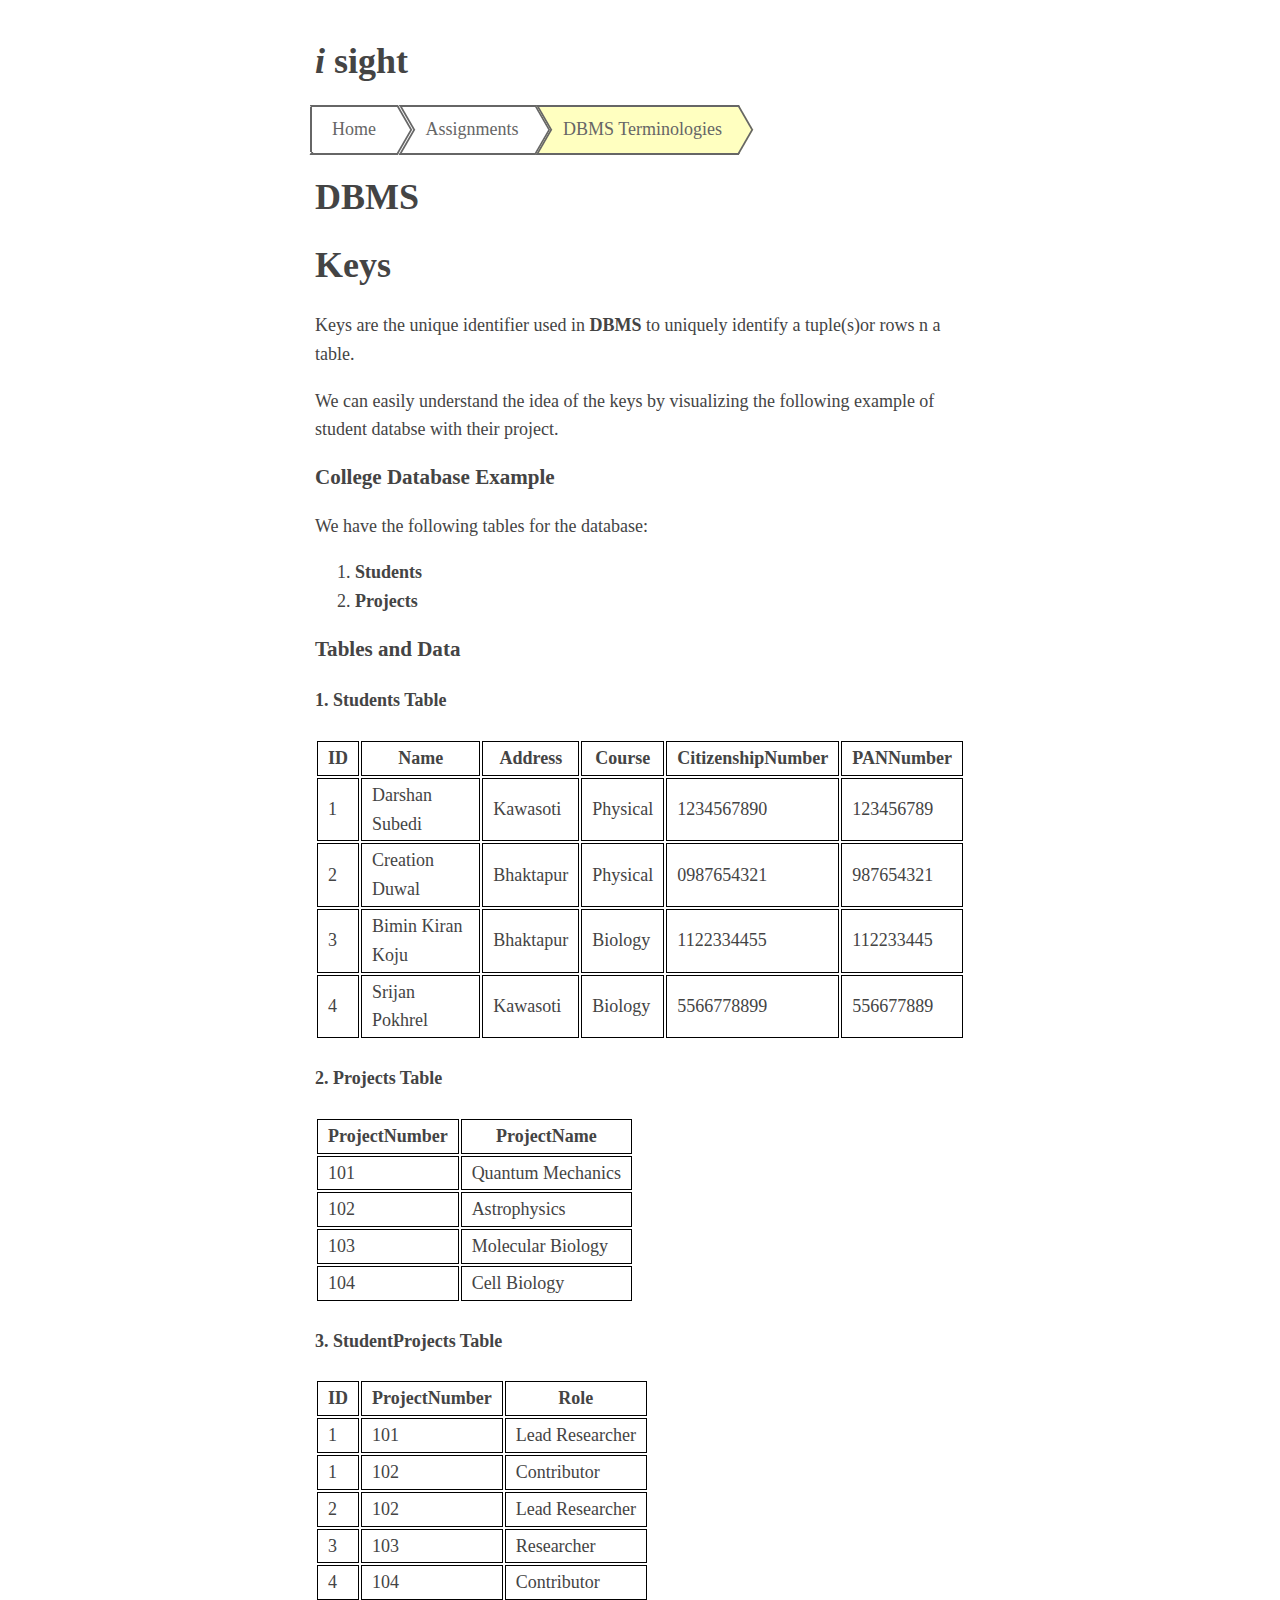
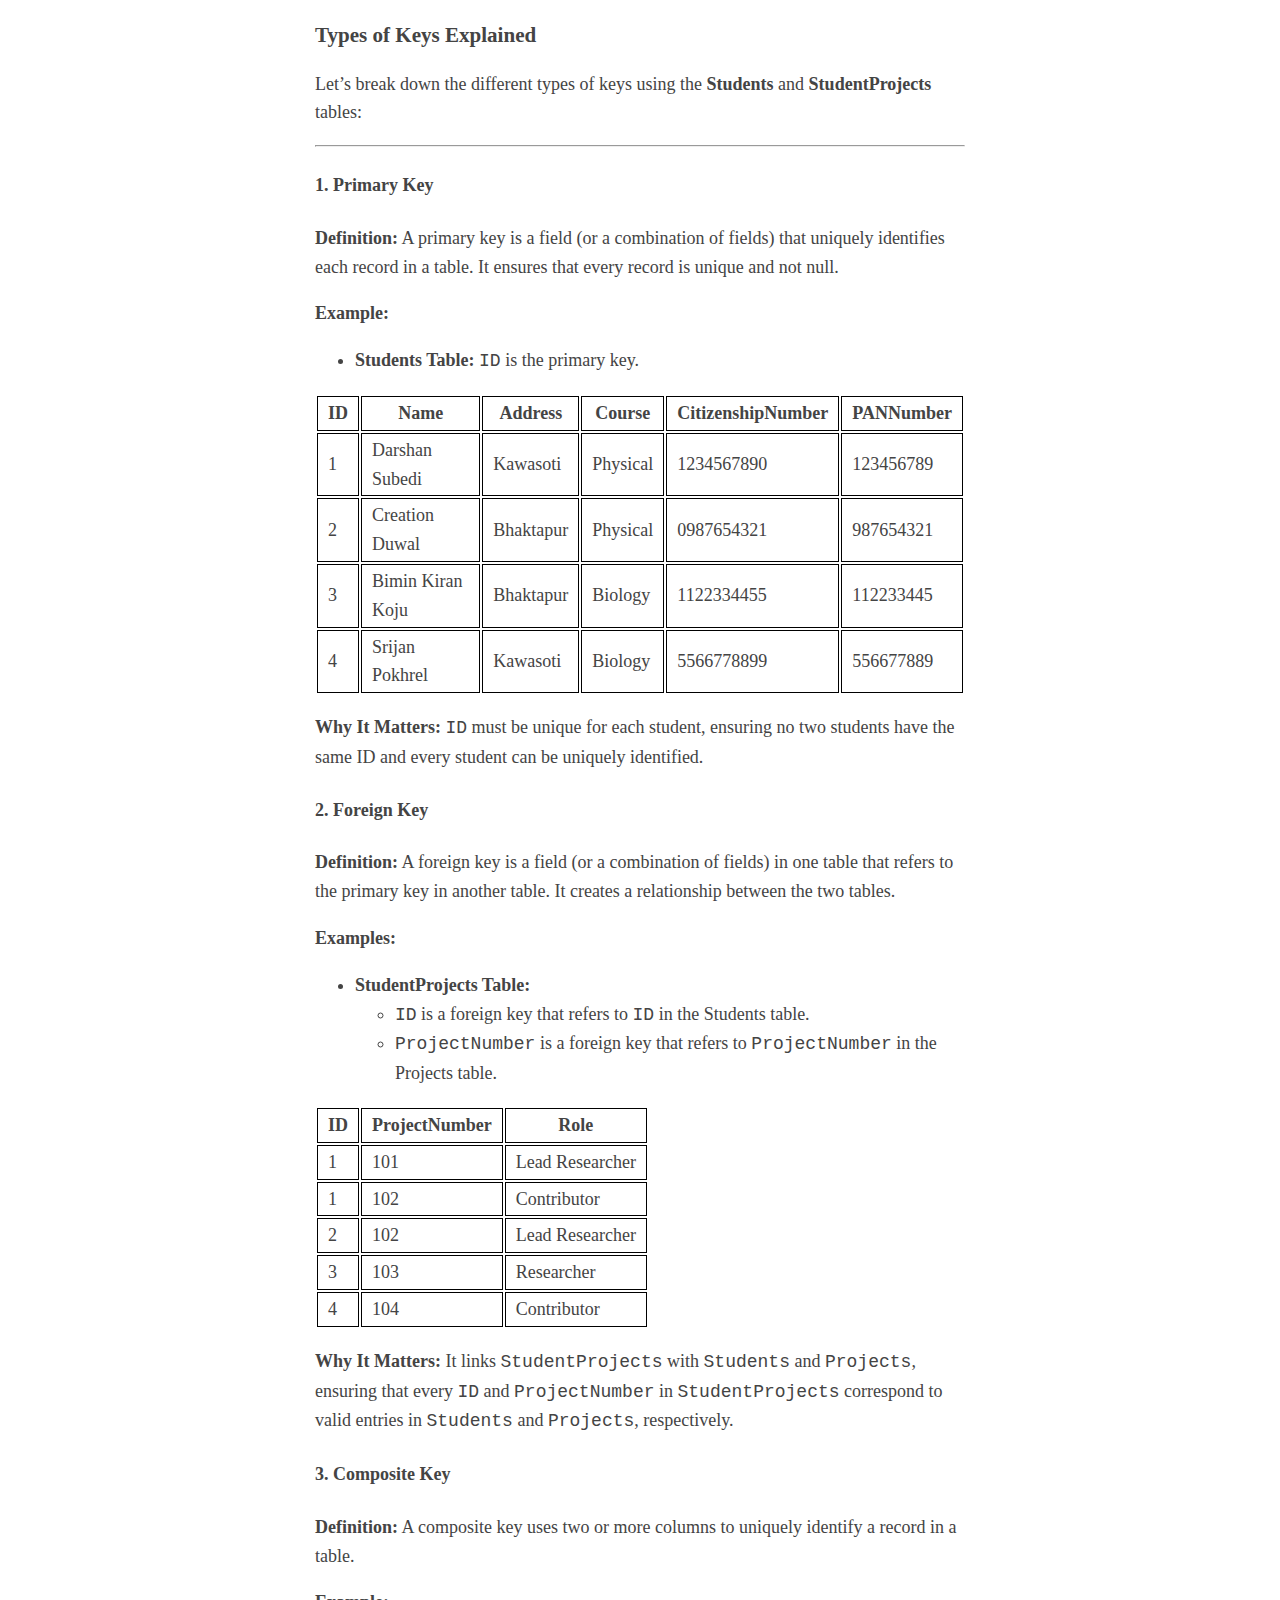
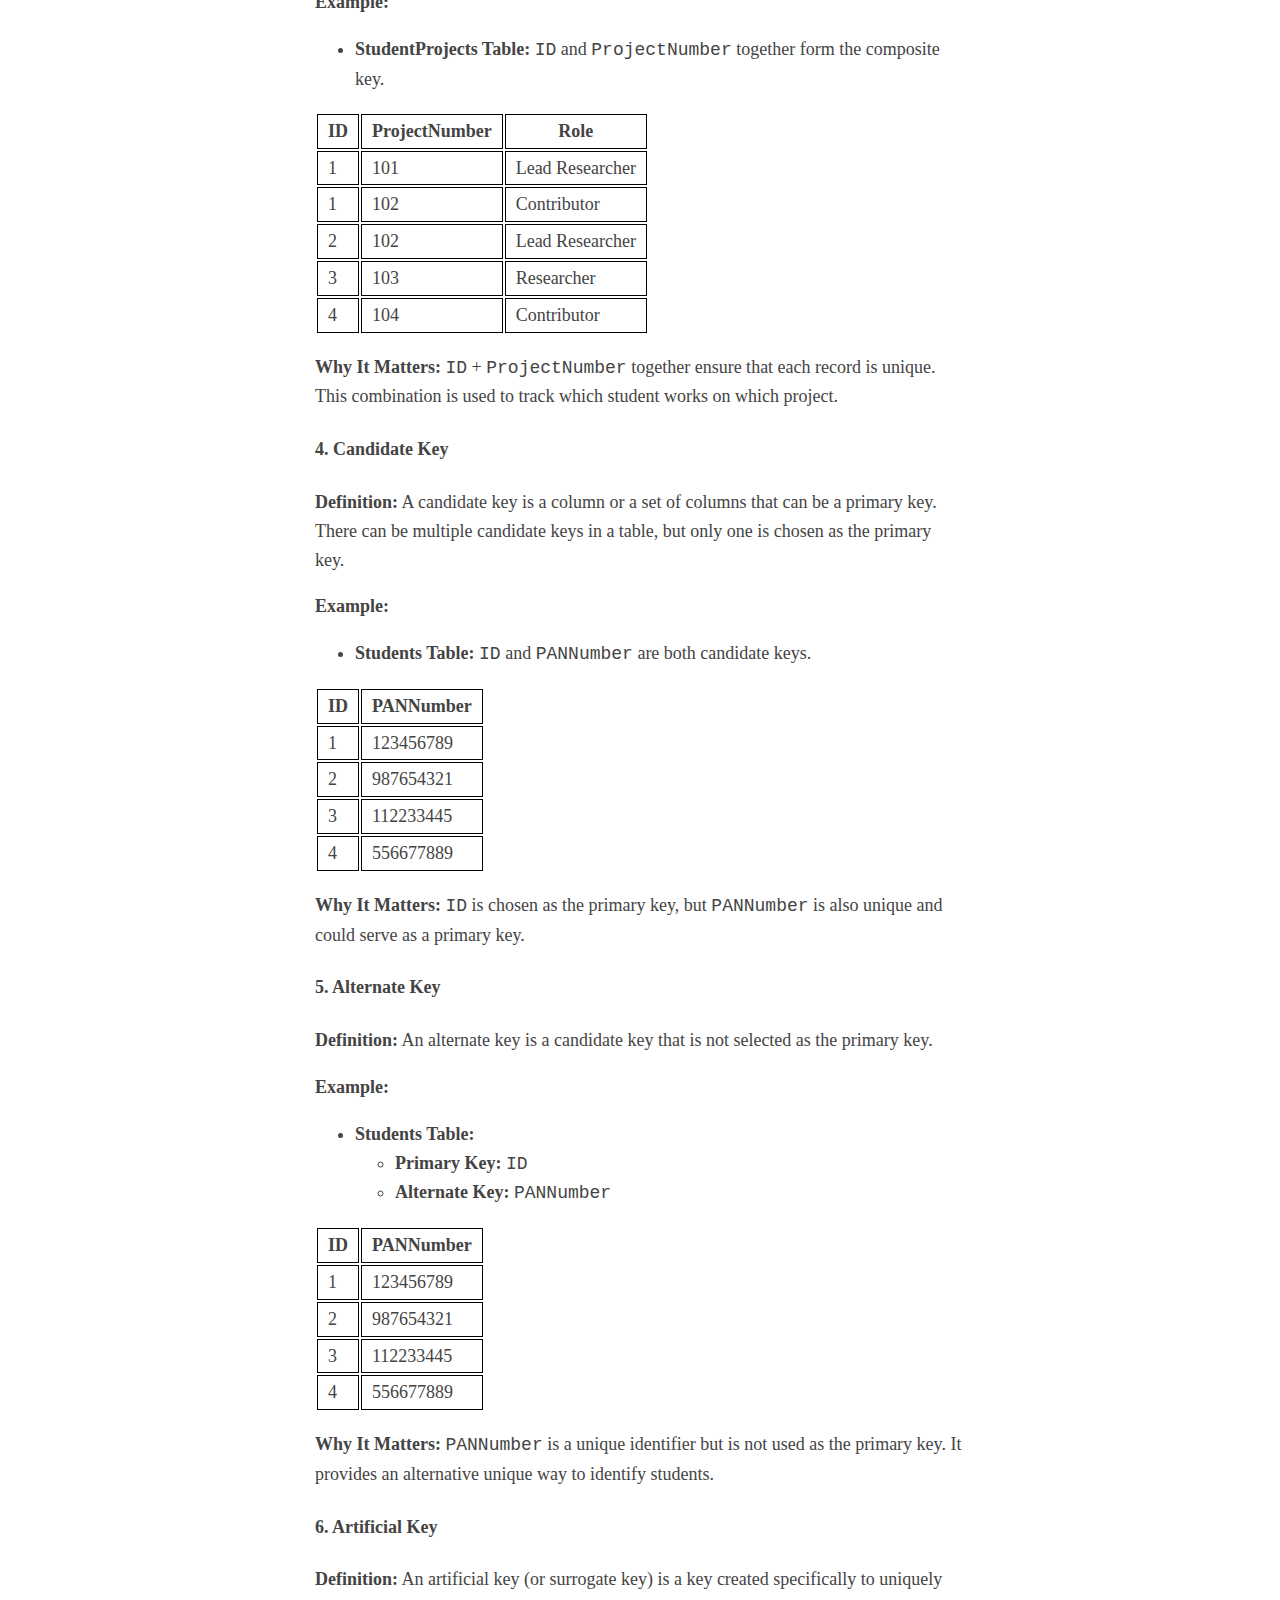
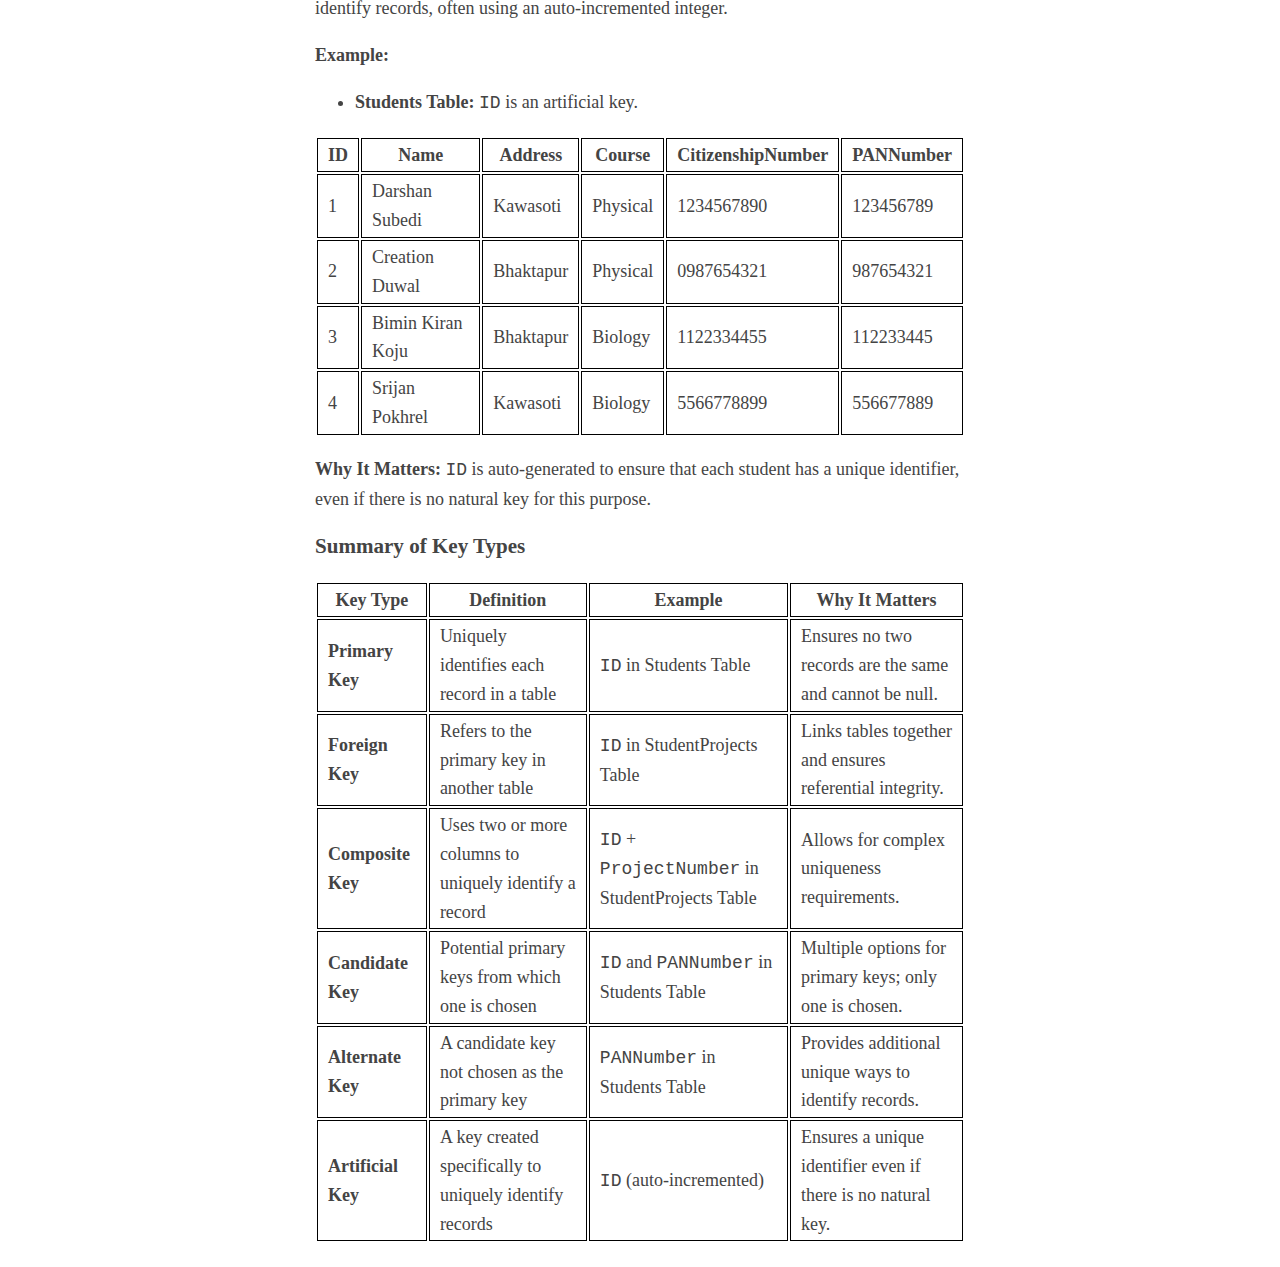
<file: assignments/keystypes.html>
<!DOCTYPE html>
<html lang="en">

<head>
    <meta charset="UTF-8" />
    <meta name="viewport" content="width=device-width, initial-scale=1.0" />
    <title>Document</title>
    <link rel="stylesheet" href="../styles/style.css" />
</head>

<body>
    <a class="a-nounderline" href="../">
        <h1><i>i</i> sight</h1>
    </a>

    <ol class="breadcrumb" itemscope itemtype="http://schema.org/BreadcrumbList">
        <li itemprop="itemListElement" itemscope itemtype="http://schema.org/ListItem">
            <a itemprop="item" href="../">
                <span itemprop="name">Home</span>
            </a>
            <meta itemprop="position" content="1" />
        </li>

        <li itemprop="itemListElement" itemscope itemtype="http://schema.org/ListItem">
            <a itemprop="item" href="../assignments.html">
                <span itemprop="name">Assignments</span>
            </a>
            <meta itemprop="position" content="2" />
        </li>
        <li itemprop="itemListElement" itemscope itemtype="http://schema.org/ListItem">
            <a itemprop="item" href="#">
                <span itemprop="name">DBMS Terminologies</span>
            </a>
            <meta itemprop="position" content="4" />
        </li>
    </ol>

    <div class="container-lg px-3 my-5 markdown-body">

        <h1><a href="https://darshan6424.github.io/DBMS/">DBMS</a></h1>


        <h1 id="keys">Keys</h1>
        <p>Keys are the unique identifier used in <strong>DBMS</strong> to uniquely identify a tuple(s)or rows n a
            table.</p>

        <p>We can easily understand the idea of the keys by visualizing the following example of student databse with
            their project.</p>

        <h3 id="college-database-example"><strong>College Database Example</strong><a class="anchorjs-link "
                href="#college-database-example" aria-label="Anchor" data-anchorjs-icon=""
                style="font: 1em / 1 anchorjs-icons; padding-left: 0.375em;"></a></h3>

        <p>We have the following tables for the database:</p>

        <ol>
            <li><strong>Students</strong></li>
            <li><strong>Projects</strong></li>
        </ol>

        <h3 id="tables-and-data"><strong>Tables and Data</strong><a class="anchorjs-link " href="#tables-and-data"
                aria-label="Anchor" data-anchorjs-icon=""
                style="font: 1em / 1 anchorjs-icons; padding-left: 0.375em;"></a></h3>

        <h4 id="1-students-table"><strong>1. Students Table</strong><a class="anchorjs-link " href="#1-students-table"
                aria-label="Anchor" data-anchorjs-icon=""
                style="font: 1em / 1 anchorjs-icons; padding-left: 0.375em;"></a></h4>

        <table>
            <thead>
                <tr>
                    <th>ID</th>
                    <th>Name</th>
                    <th>Address</th>
                    <th>Course</th>
                    <th>CitizenshipNumber</th>
                    <th>PANNumber</th>
                </tr>
            </thead>
            <tbody>
                <tr>
                    <td>1</td>
                    <td>Darshan Subedi</td>
                    <td>Kawasoti</td>
                    <td>Physical</td>
                    <td>1234567890</td>
                    <td>123456789</td>
                </tr>
                <tr>
                    <td>2</td>
                    <td>Creation Duwal</td>
                    <td>Bhaktapur</td>
                    <td>Physical</td>
                    <td>0987654321</td>
                    <td>987654321</td>
                </tr>
                <tr>
                    <td>3</td>
                    <td>Bimin Kiran Koju</td>
                    <td>Bhaktapur</td>
                    <td>Biology</td>
                    <td>1122334455</td>
                    <td>112233445</td>
                </tr>
                <tr>
                    <td>4</td>
                    <td>Srijan Pokhrel</td>
                    <td>Kawasoti</td>
                    <td>Biology</td>
                    <td>5566778899</td>
                    <td>556677889</td>
                </tr>
            </tbody>
        </table>

        <h4 id="2-projects-table"><strong>2. Projects Table</strong><a class="anchorjs-link " href="#2-projects-table"
                aria-label="Anchor" data-anchorjs-icon=""
                style="font: 1em / 1 anchorjs-icons; padding-left: 0.375em;"></a></h4>

        <table>
            <thead>
                <tr>
                    <th>ProjectNumber</th>
                    <th>ProjectName</th>
                </tr>
            </thead>
            <tbody>
                <tr>
                    <td>101</td>
                    <td>Quantum Mechanics</td>
                </tr>
                <tr>
                    <td>102</td>
                    <td>Astrophysics</td>
                </tr>
                <tr>
                    <td>103</td>
                    <td>Molecular Biology</td>
                </tr>
                <tr>
                    <td>104</td>
                    <td>Cell Biology</td>
                </tr>
            </tbody>
        </table>

        <h4 id="3-studentprojects-table"><strong>3. StudentProjects Table</strong><a class="anchorjs-link "
                href="#3-studentprojects-table" aria-label="Anchor" data-anchorjs-icon=""
                style="font: 1em / 1 anchorjs-icons; padding-left: 0.375em;"></a></h4>

        <table>
            <thead>
                <tr>
                    <th>ID</th>
                    <th>ProjectNumber</th>
                    <th>Role</th>
                </tr>
            </thead>
            <tbody>
                <tr>
                    <td>1</td>
                    <td>101</td>
                    <td>Lead Researcher</td>
                </tr>
                <tr>
                    <td>1</td>
                    <td>102</td>
                    <td>Contributor</td>
                </tr>
                <tr>
                    <td>2</td>
                    <td>102</td>
                    <td>Lead Researcher</td>
                </tr>
                <tr>
                    <td>3</td>
                    <td>103</td>
                    <td>Researcher</td>
                </tr>
                <tr>
                    <td>4</td>
                    <td>104</td>
                    <td>Contributor</td>
                </tr>
            </tbody>
        </table>

        <h3 id="types-of-keys-explained"><strong>Types of Keys Explained</strong><a class="anchorjs-link "
                href="#types-of-keys-explained" aria-label="Anchor" data-anchorjs-icon=""
                style="font: 1em / 1 anchorjs-icons; padding-left: 0.375em;"></a></h3>

        <p>Let’s break down the different types of keys using the <strong>Students</strong> and
            <strong>StudentProjects</strong> tables:</p>

        <hr>

        <h4 id="1-primary-key"><strong>1. Primary Key</strong><a class="anchorjs-link " href="#1-primary-key"
                aria-label="Anchor" data-anchorjs-icon=""
                style="font: 1em / 1 anchorjs-icons; padding-left: 0.375em;"></a></h4>

        <p><strong>Definition:</strong> A primary key is a field (or a combination of fields) that uniquely identifies
            each record in a table. It ensures that every record is unique and not null.</p>

        <p><strong>Example:</strong></p>

        <ul>
            <li><strong>Students Table:</strong> <code class="language-plaintext highlighter-rouge">ID</code> is the
                primary key.</li>
        </ul>

        <table>
            <thead>
                <tr>
                    <th>ID</th>
                    <th>Name</th>
                    <th>Address</th>
                    <th>Course</th>
                    <th>CitizenshipNumber</th>
                    <th>PANNumber</th>
                </tr>
            </thead>
            <tbody>
                <tr>
                    <td>1</td>
                    <td>Darshan Subedi</td>
                    <td>Kawasoti</td>
                    <td>Physical</td>
                    <td>1234567890</td>
                    <td>123456789</td>
                </tr>
                <tr>
                    <td>2</td>
                    <td>Creation Duwal</td>
                    <td>Bhaktapur</td>
                    <td>Physical</td>
                    <td>0987654321</td>
                    <td>987654321</td>
                </tr>
                <tr>
                    <td>3</td>
                    <td>Bimin Kiran Koju</td>
                    <td>Bhaktapur</td>
                    <td>Biology</td>
                    <td>1122334455</td>
                    <td>112233445</td>
                </tr>
                <tr>
                    <td>4</td>
                    <td>Srijan Pokhrel</td>
                    <td>Kawasoti</td>
                    <td>Biology</td>
                    <td>5566778899</td>
                    <td>556677889</td>
                </tr>
            </tbody>
        </table>

        <p><strong>Why It Matters:</strong> <code class="language-plaintext highlighter-rouge">ID</code> must be unique
            for each student, ensuring no two students have the same ID and every student can be uniquely identified.
        </p>

        <h4 id="2-foreign-key"><strong>2. Foreign Key</strong><a class="anchorjs-link " href="#2-foreign-key"
                aria-label="Anchor" data-anchorjs-icon=""
                style="font: 1em / 1 anchorjs-icons; padding-left: 0.375em;"></a></h4>

        <p><strong>Definition:</strong> A foreign key is a field (or a combination of fields) in one table that refers
            to the primary key in another table. It creates a relationship between the two tables.</p>

        <p><strong>Examples:</strong></p>

        <ul>
            <li><strong>StudentProjects Table:</strong>
                <ul>
                    <li><code class="language-plaintext highlighter-rouge">ID</code> is a foreign key that refers to
                        <code class="language-plaintext highlighter-rouge">ID</code> in the Students table.</li>
                    <li><code class="language-plaintext highlighter-rouge">ProjectNumber</code> is a foreign key that
                        refers to <code class="language-plaintext highlighter-rouge">ProjectNumber</code> in the
                        Projects table.</li>
                </ul>
            </li>
        </ul>

        <table>
            <thead>
                <tr>
                    <th>ID</th>
                    <th>ProjectNumber</th>
                    <th>Role</th>
                </tr>
            </thead>
            <tbody>
                <tr>
                    <td>1</td>
                    <td>101</td>
                    <td>Lead Researcher</td>
                </tr>
                <tr>
                    <td>1</td>
                    <td>102</td>
                    <td>Contributor</td>
                </tr>
                <tr>
                    <td>2</td>
                    <td>102</td>
                    <td>Lead Researcher</td>
                </tr>
                <tr>
                    <td>3</td>
                    <td>103</td>
                    <td>Researcher</td>
                </tr>
                <tr>
                    <td>4</td>
                    <td>104</td>
                    <td>Contributor</td>
                </tr>
            </tbody>
        </table>

        <p><strong>Why It Matters:</strong> It links <code
                class="language-plaintext highlighter-rouge">StudentProjects</code> with <code
                class="language-plaintext highlighter-rouge">Students</code> and <code
                class="language-plaintext highlighter-rouge">Projects</code>, ensuring that every <code
                class="language-plaintext highlighter-rouge">ID</code> and <code
                class="language-plaintext highlighter-rouge">ProjectNumber</code> in <code
                class="language-plaintext highlighter-rouge">StudentProjects</code> correspond to valid entries in <code
                class="language-plaintext highlighter-rouge">Students</code> and <code
                class="language-plaintext highlighter-rouge">Projects</code>, respectively.</p>

        <h4 id="3-composite-key"><strong>3. Composite Key</strong><a class="anchorjs-link " href="#3-composite-key"
                aria-label="Anchor" data-anchorjs-icon=""
                style="font: 1em / 1 anchorjs-icons; padding-left: 0.375em;"></a></h4>

        <p><strong>Definition:</strong> A composite key uses two or more columns to uniquely identify a record in a
            table.</p>

        <p><strong>Example:</strong></p>

        <ul>
            <li><strong>StudentProjects Table:</strong> <code class="language-plaintext highlighter-rouge">ID</code> and
                <code class="language-plaintext highlighter-rouge">ProjectNumber</code> together form the composite key.
            </li>
        </ul>

        <table>
            <thead>
                <tr>
                    <th>ID</th>
                    <th>ProjectNumber</th>
                    <th>Role</th>
                </tr>
            </thead>
            <tbody>
                <tr>
                    <td>1</td>
                    <td>101</td>
                    <td>Lead Researcher</td>
                </tr>
                <tr>
                    <td>1</td>
                    <td>102</td>
                    <td>Contributor</td>
                </tr>
                <tr>
                    <td>2</td>
                    <td>102</td>
                    <td>Lead Researcher</td>
                </tr>
                <tr>
                    <td>3</td>
                    <td>103</td>
                    <td>Researcher</td>
                </tr>
                <tr>
                    <td>4</td>
                    <td>104</td>
                    <td>Contributor</td>
                </tr>
            </tbody>
        </table>

        <p><strong>Why It Matters:</strong> <code class="language-plaintext highlighter-rouge">ID</code> + <code
                class="language-plaintext highlighter-rouge">ProjectNumber</code> together ensure that each record is
            unique. This combination is used to track which student works on which project.</p>

        <h4 id="4-candidate-key"><strong>4. Candidate Key</strong><a class="anchorjs-link " href="#4-candidate-key"
                aria-label="Anchor" data-anchorjs-icon=""
                style="font: 1em / 1 anchorjs-icons; padding-left: 0.375em;"></a></h4>

        <p><strong>Definition:</strong> A candidate key is a column or a set of columns that can be a primary key. There
            can be multiple candidate keys in a table, but only one is chosen as the primary key.</p>

        <p><strong>Example:</strong></p>

        <ul>
            <li><strong>Students Table:</strong> <code class="language-plaintext highlighter-rouge">ID</code> and <code
                    class="language-plaintext highlighter-rouge">PANNumber</code> are both candidate keys.</li>
        </ul>

        <table>
            <thead>
                <tr>
                    <th>ID</th>
                    <th>PANNumber</th>
                </tr>
            </thead>
            <tbody>
                <tr>
                    <td>1</td>
                    <td>123456789</td>
                </tr>
                <tr>
                    <td>2</td>
                    <td>987654321</td>
                </tr>
                <tr>
                    <td>3</td>
                    <td>112233445</td>
                </tr>
                <tr>
                    <td>4</td>
                    <td>556677889</td>
                </tr>
            </tbody>
        </table>

        <p><strong>Why It Matters:</strong> <code class="language-plaintext highlighter-rouge">ID</code> is chosen as
            the primary key, but <code class="language-plaintext highlighter-rouge">PANNumber</code> is also unique and
            could serve as a primary key.</p>

        <h4 id="5-alternate-key"><strong>5. Alternate Key</strong><a class="anchorjs-link " href="#5-alternate-key"
                aria-label="Anchor" data-anchorjs-icon=""
                style="font: 1em / 1 anchorjs-icons; padding-left: 0.375em;"></a></h4>

        <p><strong>Definition:</strong> An alternate key is a candidate key that is not selected as the primary key.</p>

        <p><strong>Example:</strong></p>

        <ul>
            <li><strong>Students Table:</strong>
                <ul>
                    <li><strong>Primary Key:</strong> <code class="language-plaintext highlighter-rouge">ID</code></li>
                    <li><strong>Alternate Key:</strong> <code
                            class="language-plaintext highlighter-rouge">PANNumber</code></li>
                </ul>
            </li>
        </ul>

        <table>
            <thead>
                <tr>
                    <th>ID</th>
                    <th>PANNumber</th>
                </tr>
            </thead>
            <tbody>
                <tr>
                    <td>1</td>
                    <td>123456789</td>
                </tr>
                <tr>
                    <td>2</td>
                    <td>987654321</td>
                </tr>
                <tr>
                    <td>3</td>
                    <td>112233445</td>
                </tr>
                <tr>
                    <td>4</td>
                    <td>556677889</td>
                </tr>
            </tbody>
        </table>

        <p><strong>Why It Matters:</strong> <code class="language-plaintext highlighter-rouge">PANNumber</code> is a
            unique identifier but is not used as the primary key. It provides an alternative unique way to identify
            students.</p>

        <h4 id="6-artificial-key"><strong>6. Artificial Key</strong><a class="anchorjs-link " href="#6-artificial-key"
                aria-label="Anchor" data-anchorjs-icon=""
                style="font: 1em / 1 anchorjs-icons; padding-left: 0.375em;"></a></h4>

        <p><strong>Definition:</strong> An artificial key (or surrogate key) is a key created specifically to uniquely
            identify records, often using an auto-incremented integer.</p>

        <p><strong>Example:</strong></p>

        <ul>
            <li><strong>Students Table:</strong> <code class="language-plaintext highlighter-rouge">ID</code> is an
                artificial key.</li>
        </ul>

        <table>
            <thead>
                <tr>
                    <th>ID</th>
                    <th>Name</th>
                    <th>Address</th>
                    <th>Course</th>
                    <th>CitizenshipNumber</th>
                    <th>PANNumber</th>
                </tr>
            </thead>
            <tbody>
                <tr>
                    <td>1</td>
                    <td>Darshan Subedi</td>
                    <td>Kawasoti</td>
                    <td>Physical</td>
                    <td>1234567890</td>
                    <td>123456789</td>
                </tr>
                <tr>
                    <td>2</td>
                    <td>Creation Duwal</td>
                    <td>Bhaktapur</td>
                    <td>Physical</td>
                    <td>0987654321</td>
                    <td>987654321</td>
                </tr>
                <tr>
                    <td>3</td>
                    <td>Bimin Kiran Koju</td>
                    <td>Bhaktapur</td>
                    <td>Biology</td>
                    <td>1122334455</td>
                    <td>112233445</td>
                </tr>
                <tr>
                    <td>4</td>
                    <td>Srijan Pokhrel</td>
                    <td>Kawasoti</td>
                    <td>Biology</td>
                    <td>5566778899</td>
                    <td>556677889</td>
                </tr>
            </tbody>
        </table>

        <p><strong>Why It Matters:</strong> <code class="language-plaintext highlighter-rouge">ID</code> is
            auto-generated to ensure that each student has a unique identifier, even if there is no natural key for this
            purpose.</p>

        <h3 id="summary-of-key-types"><strong>Summary of Key Types</strong><a class="anchorjs-link "
                href="#summary-of-key-types" aria-label="Anchor" data-anchorjs-icon=""
                style="font: 1em / 1 anchorjs-icons; padding-left: 0.375em;"></a></h3>

        <table>
            <thead>
                <tr>
                    <th>Key Type</th>
                    <th>Definition</th>
                    <th>Example</th>
                    <th>Why It Matters</th>
                </tr>
            </thead>
            <tbody>
                <tr>
                    <td><strong>Primary Key</strong></td>
                    <td>Uniquely identifies each record in a table</td>
                    <td><code class="language-plaintext highlighter-rouge">ID</code> in Students Table</td>
                    <td>Ensures no two records are the same and cannot be null.</td>
                </tr>
                <tr>
                    <td><strong>Foreign Key</strong></td>
                    <td>Refers to the primary key in another table</td>
                    <td><code class="language-plaintext highlighter-rouge">ID</code> in StudentProjects Table</td>
                    <td>Links tables together and ensures referential integrity.</td>
                </tr>
                <tr>
                    <td><strong>Composite Key</strong></td>
                    <td>Uses two or more columns to uniquely identify a record</td>
                    <td><code class="language-plaintext highlighter-rouge">ID</code> + <code
                            class="language-plaintext highlighter-rouge">ProjectNumber</code> in StudentProjects Table
                    </td>
                    <td>Allows for complex uniqueness requirements.</td>
                </tr>
                <tr>
                    <td><strong>Candidate Key</strong></td>
                    <td>Potential primary keys from which one is chosen</td>
                    <td><code class="language-plaintext highlighter-rouge">ID</code> and <code
                            class="language-plaintext highlighter-rouge">PANNumber</code> in Students Table</td>
                    <td>Multiple options for primary keys; only one is chosen.</td>
                </tr>
                <tr>
                    <td><strong>Alternate Key</strong></td>
                    <td>A candidate key not chosen as the primary key</td>
                    <td><code class="language-plaintext highlighter-rouge">PANNumber</code> in Students Table</td>
                    <td>Provides additional unique ways to identify records.</td>
                </tr>
                <tr>
                    <td><strong>Artificial Key</strong></td>
                    <td>A key created specifically to uniquely identify records</td>
                    <td><code class="language-plaintext highlighter-rouge">ID</code> (auto-incremented)</td>
                    <td>Ensures a unique identifier even if there is no natural key.</td>
                </tr>
            </tbody>
        </table>

    </div>

    <style>
        th, td {
            border: 1px solid black;
            padding: 2px 10px 2px 10px;
        }
    </style>
</body>

</html>
</file>
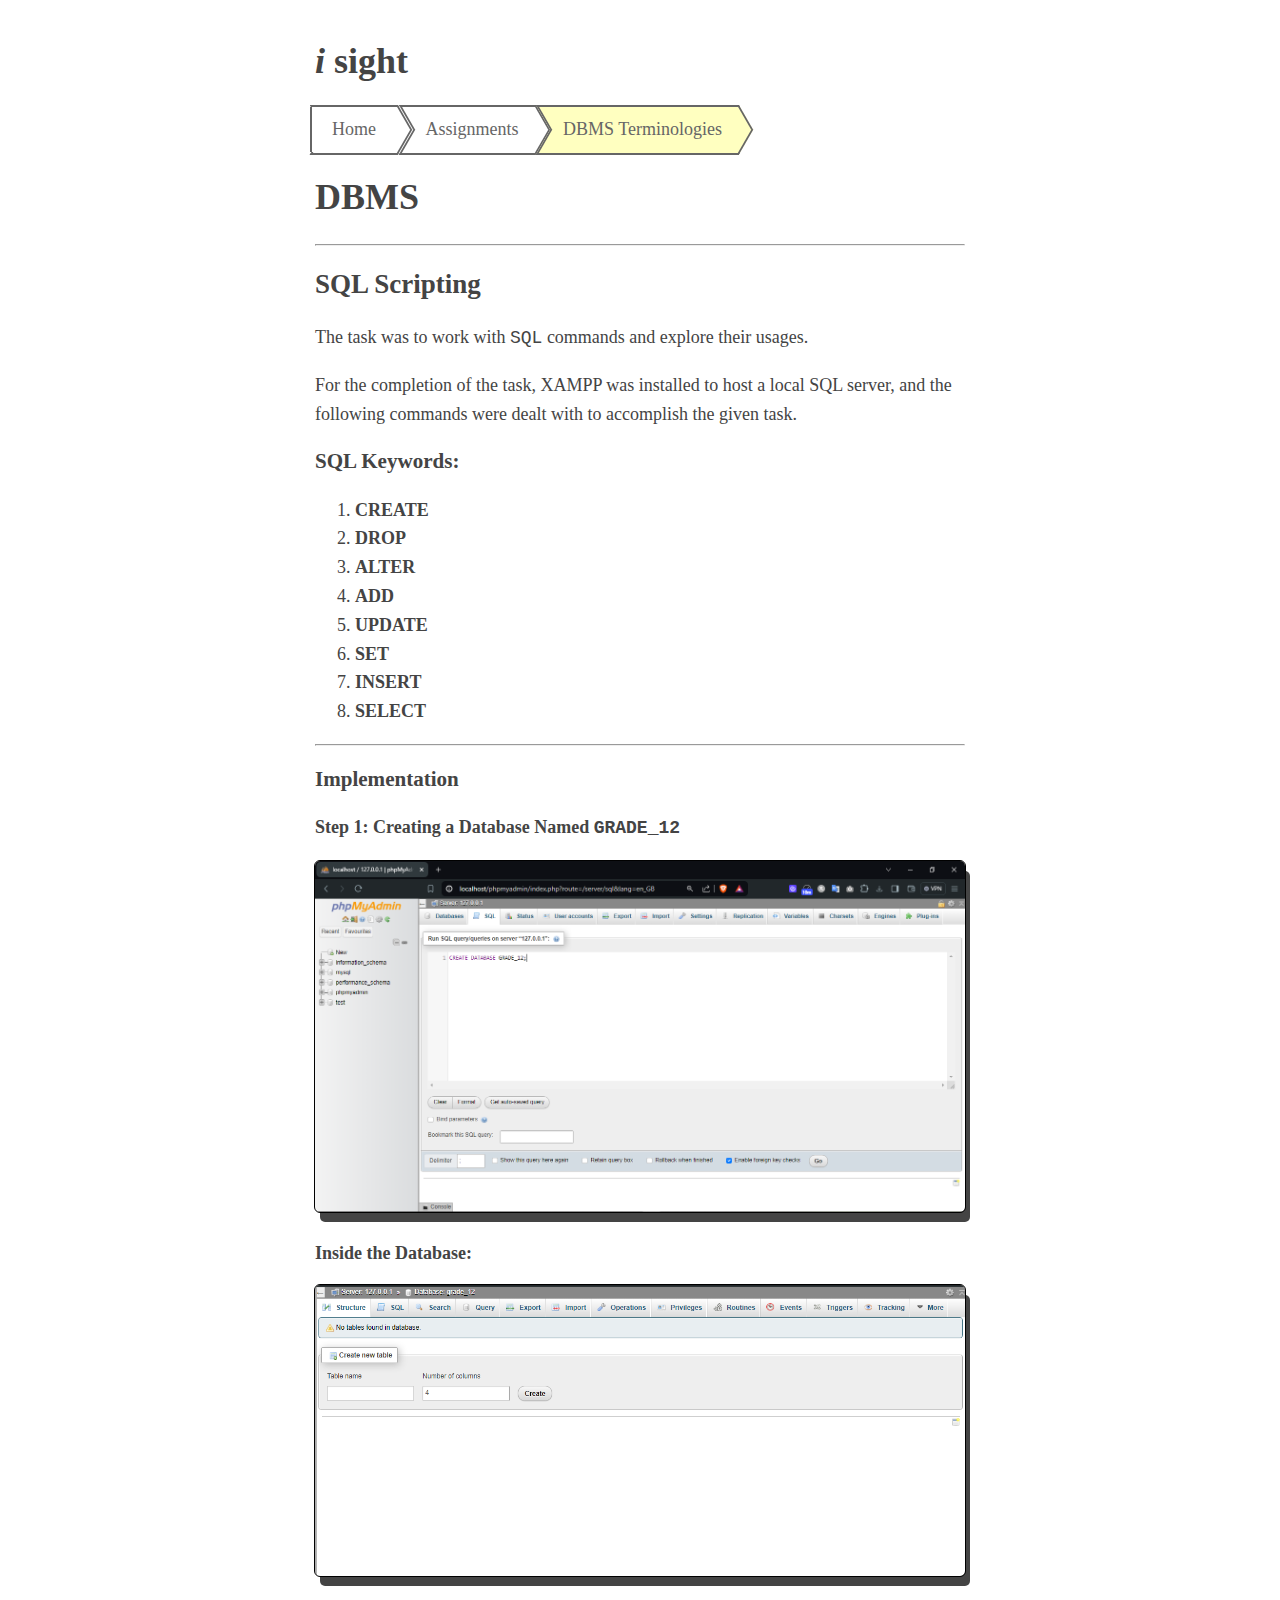
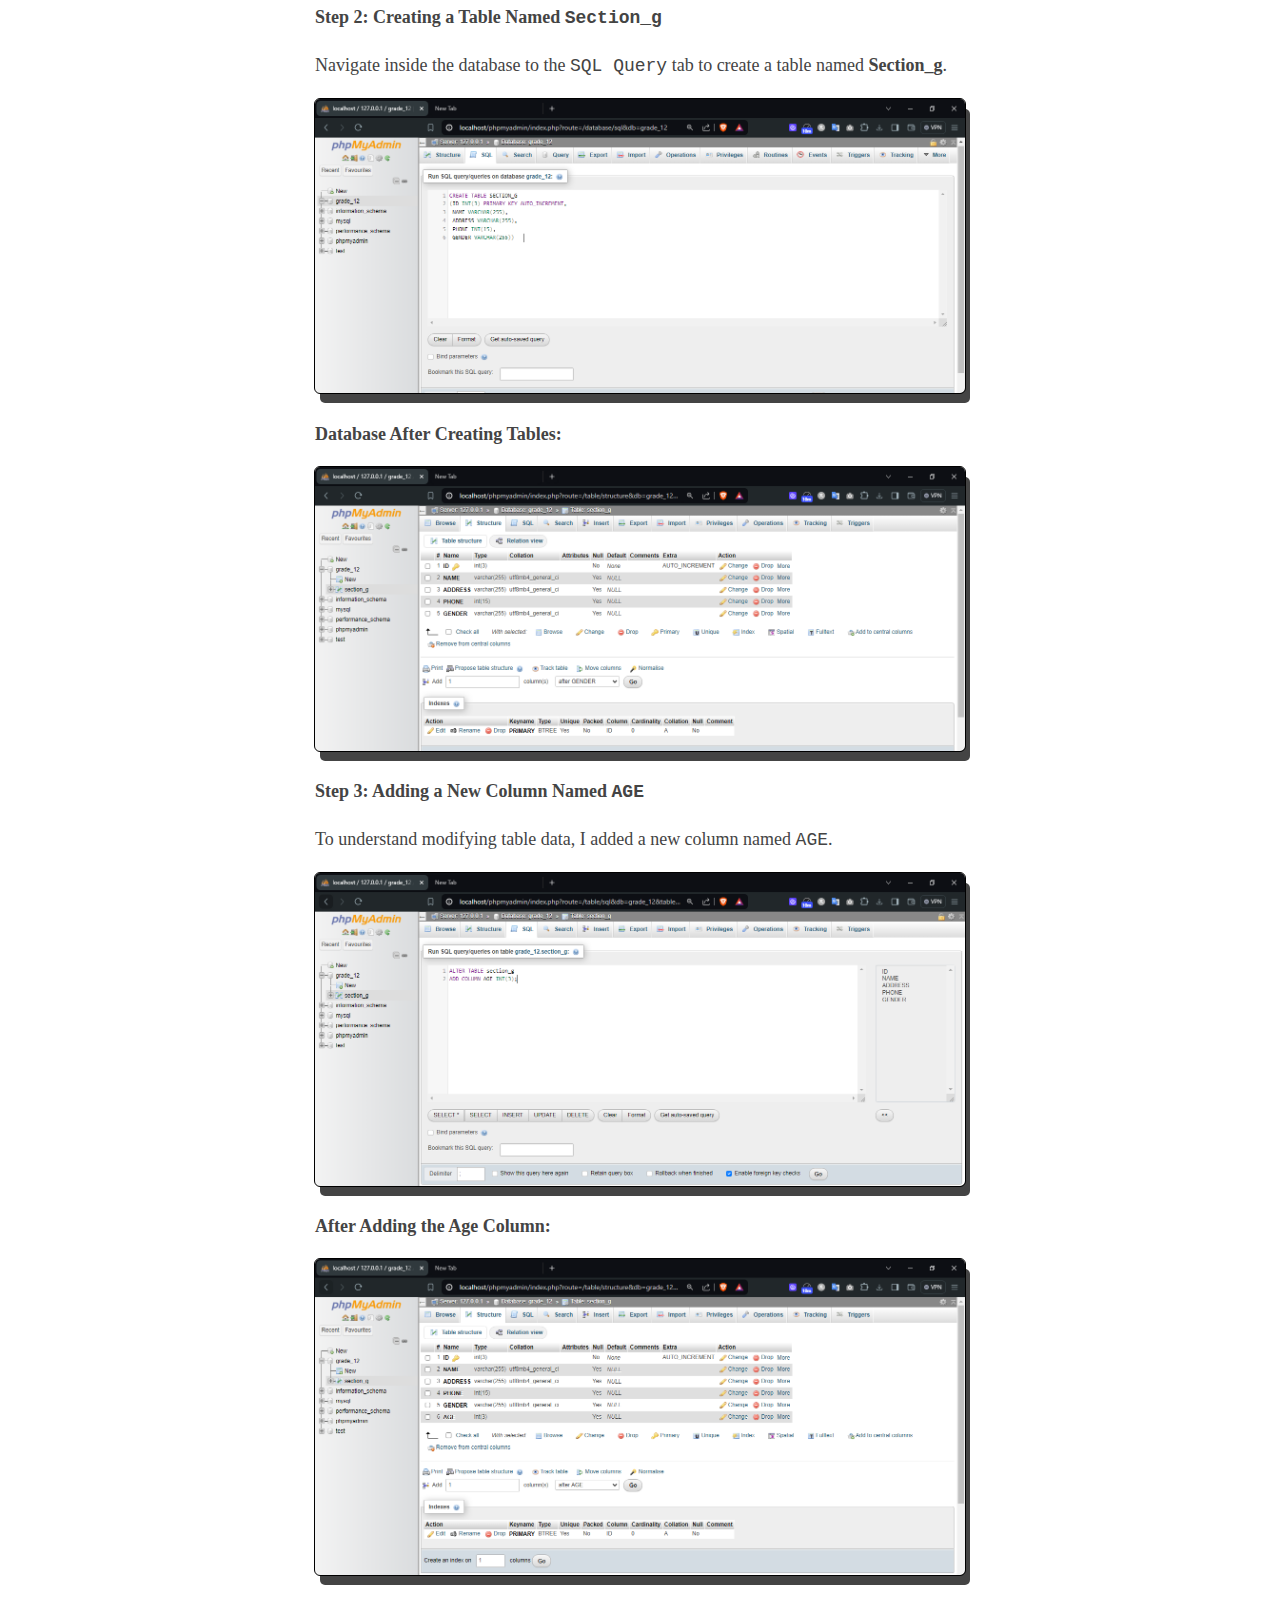
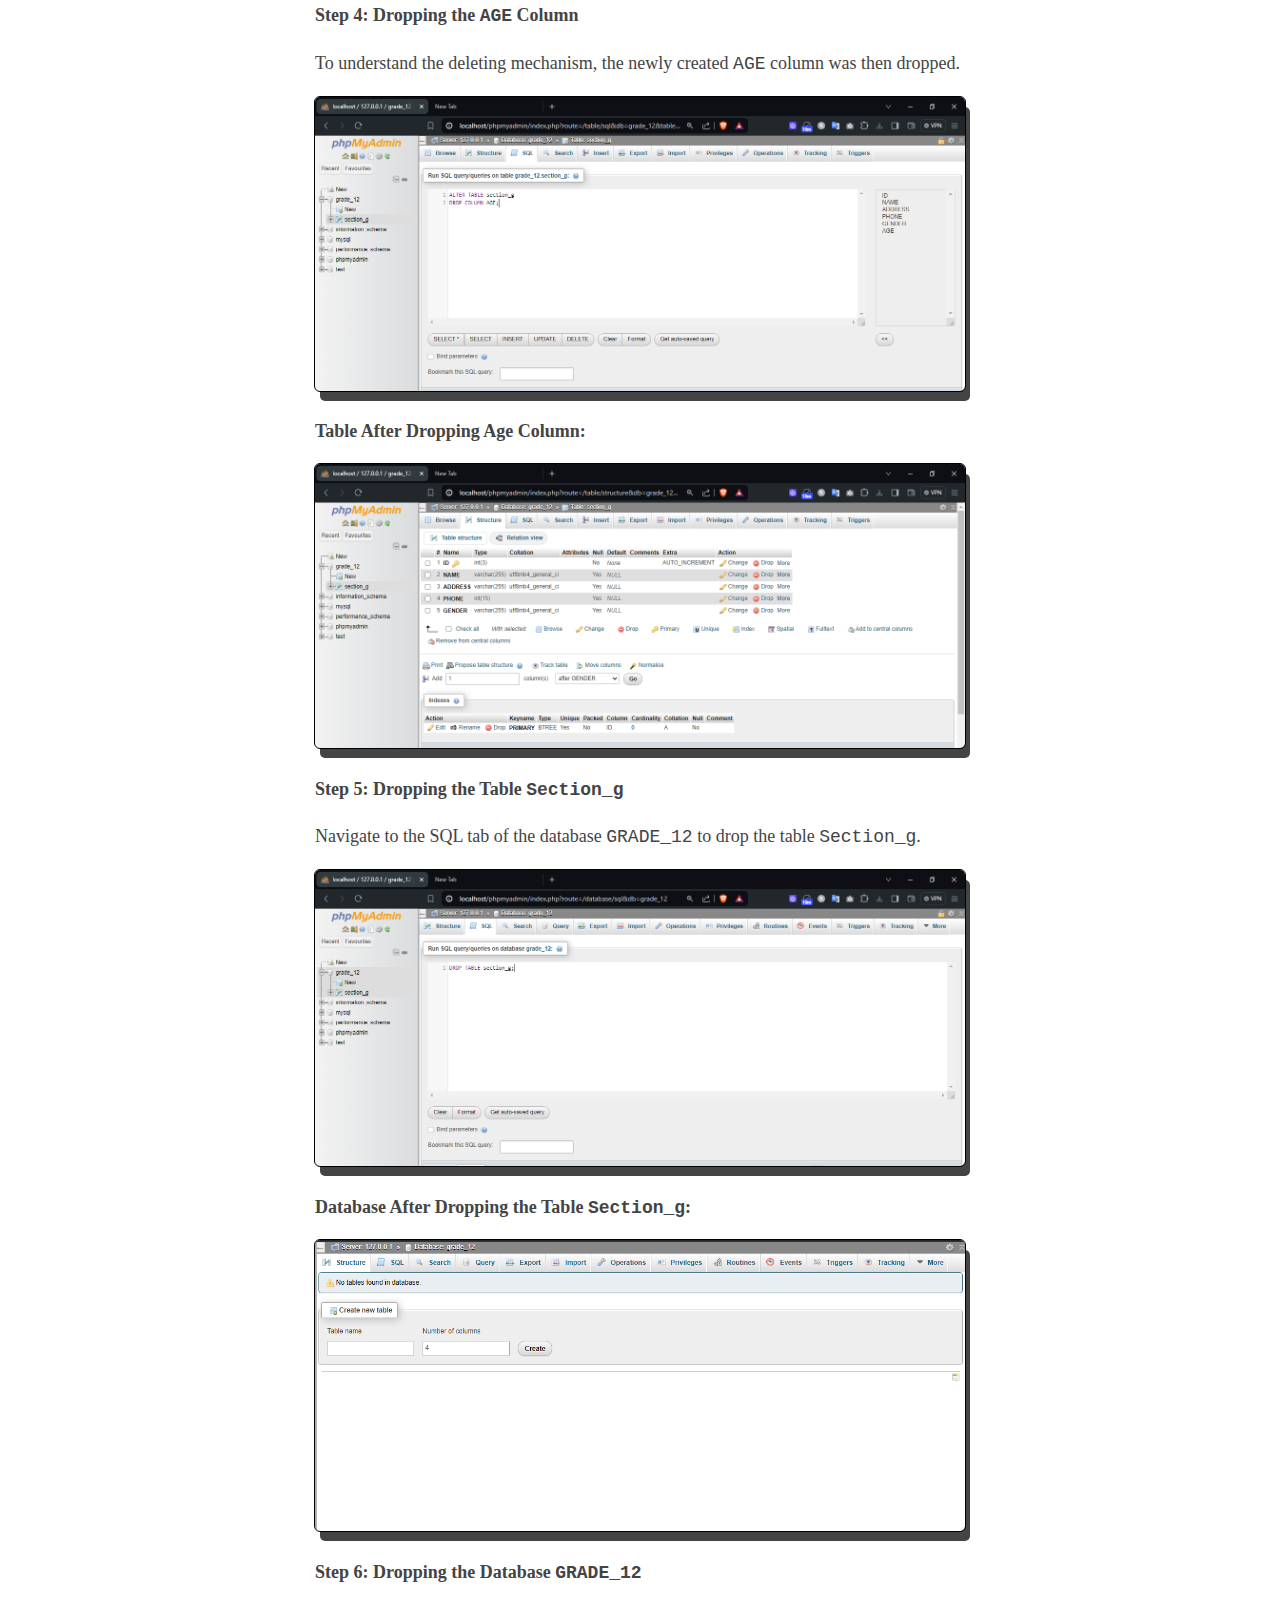
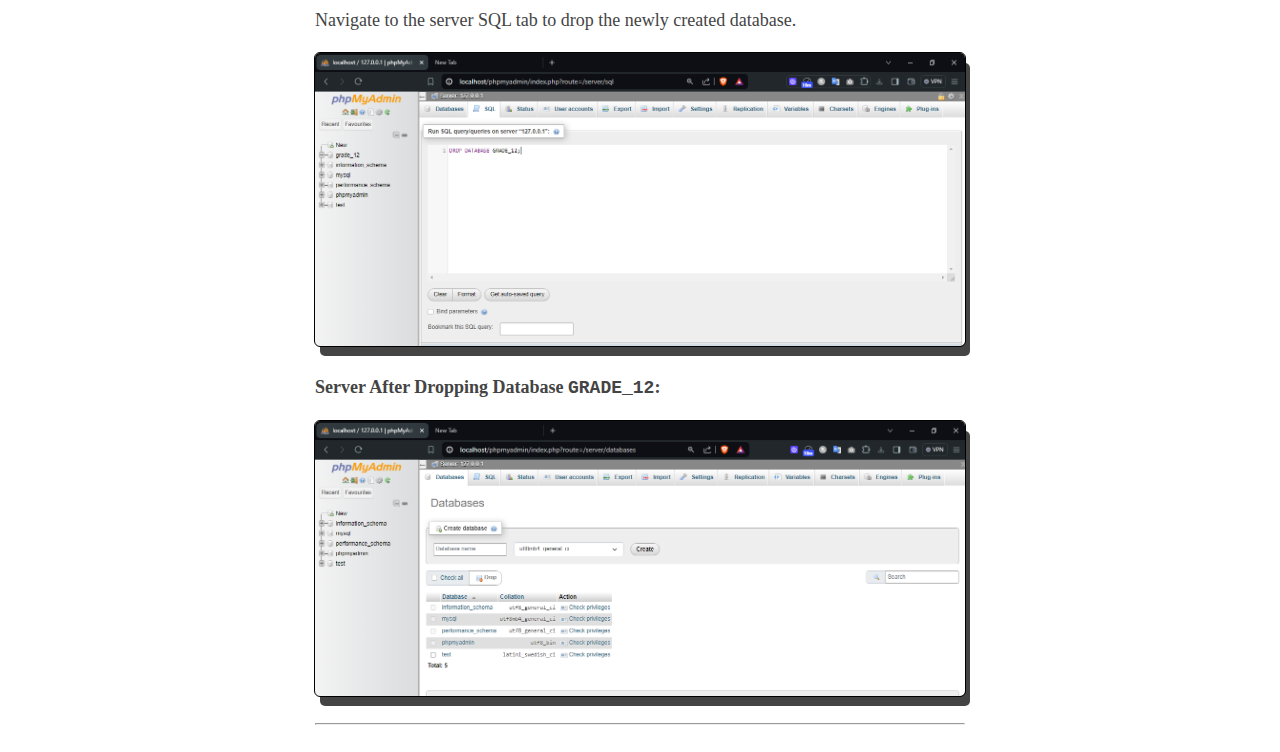
<file: assignments/sql-coding.html>
<!DOCTYPE html>
<html lang="en">
  <head>
    <meta charset="UTF-8" />
    <meta name="viewport" content="width=device-width, initial-scale=1.0" />
    <title>Document</title>
    <link rel="stylesheet" href="../styles/style.css" />
  </head>

  <body>
    <a class="a-nounderline" href="../">
      <h1><i>i</i> sight</h1>
    </a>

    <ol
      class="breadcrumb"
      itemscope
      itemtype="http://schema.org/BreadcrumbList"
    >
      <li
        itemprop="itemListElement"
        itemscope
        itemtype="http://schema.org/ListItem"
      >
        <a itemprop="item" href="../">
          <span itemprop="name">Home</span>
        </a>
        <meta itemprop="position" content="1" />
      </li>

      <li
        itemprop="itemListElement"
        itemscope
        itemtype="http://schema.org/ListItem"
      >
        <a itemprop="item" href="../assignments.html">
          <span itemprop="name">Assignments</span>
        </a>
        <meta itemprop="position" content="2" />
      </li>
      <li
        itemprop="itemListElement"
        itemscope
        itemtype="http://schema.org/ListItem"
      >
        <a itemprop="item" href="#">
          <span itemprop="name">DBMS Terminologies</span>
        </a>
        <meta itemprop="position" content="4" />
      </li>
    </ol>

    <div class="container-lg px-3 my-5 markdown-body">
      <h1><a href="https://darshan6424.github.io/DBMS/">DBMS</a></h1>

      <hr />

      <h2>SQL Scripting</h2>

      <p>
        The task was to work with
        <code class="language-plaintext highlighter-rouge">SQL</code> commands
        and explore their usages.
      </p>

      <p>
        For the completion of the task, XAMPP was installed to host a local SQL
        server, and the following commands were dealt with to accomplish the
        given task.
      </p>

      <h3 id="sql-keywords">
        SQL Keywords:<a
          class="anchorjs-link"
          href="#sql-keywords"
          aria-label="Anchor"
          data-anchorjs-icon=""
          style="font: 1em / 1 anchorjs-icons; padding-left: 0.375em"
        ></a>
      </h3>
      <ol>
        <li><strong>CREATE</strong></li>
        <li><strong>DROP</strong></li>
        <li><strong>ALTER</strong></li>
        <li><strong>ADD</strong></li>
        <li><strong>UPDATE</strong></li>
        <li><strong>SET</strong></li>
        <li><strong>INSERT</strong></li>
        <li><strong>SELECT</strong></li>
      </ol>

      <hr />

      <h3 id="implementation">
        Implementation<a
          class="anchorjs-link"
          href="#implementation"
          aria-label="Anchor"
          data-anchorjs-icon=""
          style="font: 1em / 1 anchorjs-icons; padding-left: 0.375em"
        ></a>
      </h3>

      <p>
        <strong
          >Step 1: Creating a Database Named
          <code class="language-plaintext highlighter-rouge"
            >GRADE_12</code
          ></strong
        >
      </p>

      <p><img src="../assets/create.PNG" alt="Create Database" /></p>

      <p><strong>Inside the Database:</strong></p>

      <p><img src="../assets/inside the databse-2.PNG" alt="alt text" /></p>

      <p>
        <strong
          >Step 2: Creating a Table Named
          <code class="language-plaintext highlighter-rouge"
            >Section_g</code
          ></strong
        >
      </p>

      <p>
        Navigate inside the database to the
        <code class="language-plaintext highlighter-rouge">SQL Query</code> tab
        to create a table named <strong>Section_g</strong>.
      </p>

      <p><img src="../assets/creating%20table.PNG" alt="Creating Table" /></p>

      <p><strong>Database After Creating Tables:</strong></p>

      <p>
        <img
          src="../assets/TABLE%20AFTER%20DROPPING%20AGE.PNG"
          alt="Table After Dropping Age"
        />
      </p>

      <p>
        <strong
          >Step 3: Adding a New Column Named
          <code class="language-plaintext highlighter-rouge">AGE</code></strong
        >
      </p>

      <p>
        To understand modifying table data, I added a new column named
        <code class="language-plaintext highlighter-rouge">AGE</code>.
      </p>

      <p>
        <img
          src="../assets/ALTERING TBALE BY ADDING COLUMN-1.PNG"
          alt="alt text"
        />
      </p>

      <p><strong>After Adding the Age Column:</strong></p>

      <p>
        <img
          src="../assets/TABLE%20AFTER%20AGE%20COLUMN.PNG"
          alt="Table After Adding Age Column"
        />
      </p>

      <p>
        <strong
          >Step 4: Dropping the
          <code class="language-plaintext highlighter-rouge">AGE</code>
          Column</strong
        >
      </p>

      <p>
        To understand the deleting mechanism, the newly created
        <code class="language-plaintext highlighter-rouge">AGE</code> column was
        then dropped.
      </p>

      <p>
        <img
          src="../assets/DROPPING%20TABLE%20AGE.PNG"
          alt="Dropping Age Column"
        />
      </p>

      <p><strong>Table After Dropping Age Column:</strong></p>

      <p>
        <img
          src="../assets/TABLE%20AFTER%20DROPPING%20AGE-1.PNG"
          alt="Table After Dropping Age"
        />
      </p>

      <p>
        <strong
          >Step 5: Dropping the Table
          <code class="language-plaintext highlighter-rouge"
            >Section_g</code
          ></strong
        >
      </p>

      <p>
        Navigate to the SQL tab of the database
        <code class="language-plaintext highlighter-rouge">GRADE_12</code> to
        drop the table
        <code class="language-plaintext highlighter-rouge">Section_g</code>.
      </p>

      <p>
        <img
          src="../assets/DROPPING%20FULL%20TABLE.PNG"
          alt="Dropping Full Table"
        />
      </p>

      <p>
        <strong
          >Database After Dropping the Table
          <code class="language-plaintext highlighter-rouge">Section_g</code
          >:</strong
        >
      </p>

      <p><img src="../assets/inside the databse.PNG" alt="alt text" /></p>

      <p>
        <strong
          >Step 6: Dropping the Database
          <code class="language-plaintext highlighter-rouge"
            >GRADE_12</code
          ></strong
        >
      </p>

      <p>Navigate to the server SQL tab to drop the newly created database.</p>

      <p><img src="../assets/droppping the databse.PNG" alt="alt text" /></p>

      <p>
        <strong
          >Server After Dropping Database
          <code class="language-plaintext highlighter-rouge">GRADE_12</code
          >:</strong
        >
      </p>

      <p>
        <img
          src="../assets/the%20database%20is%20dropped.PNG"
          alt="Database Dropped"
        />
      </p>

      <hr />
    </div>

    <style>
      th,
      td {
        border: 1px solid black;
        padding: 2px 10px 2px 10px;
      }

      img {
        height: auto;
        width: 100%;
      }
    </style>

    <script src="../scripts/index.js"></script>
  </body>
</html>
</file>
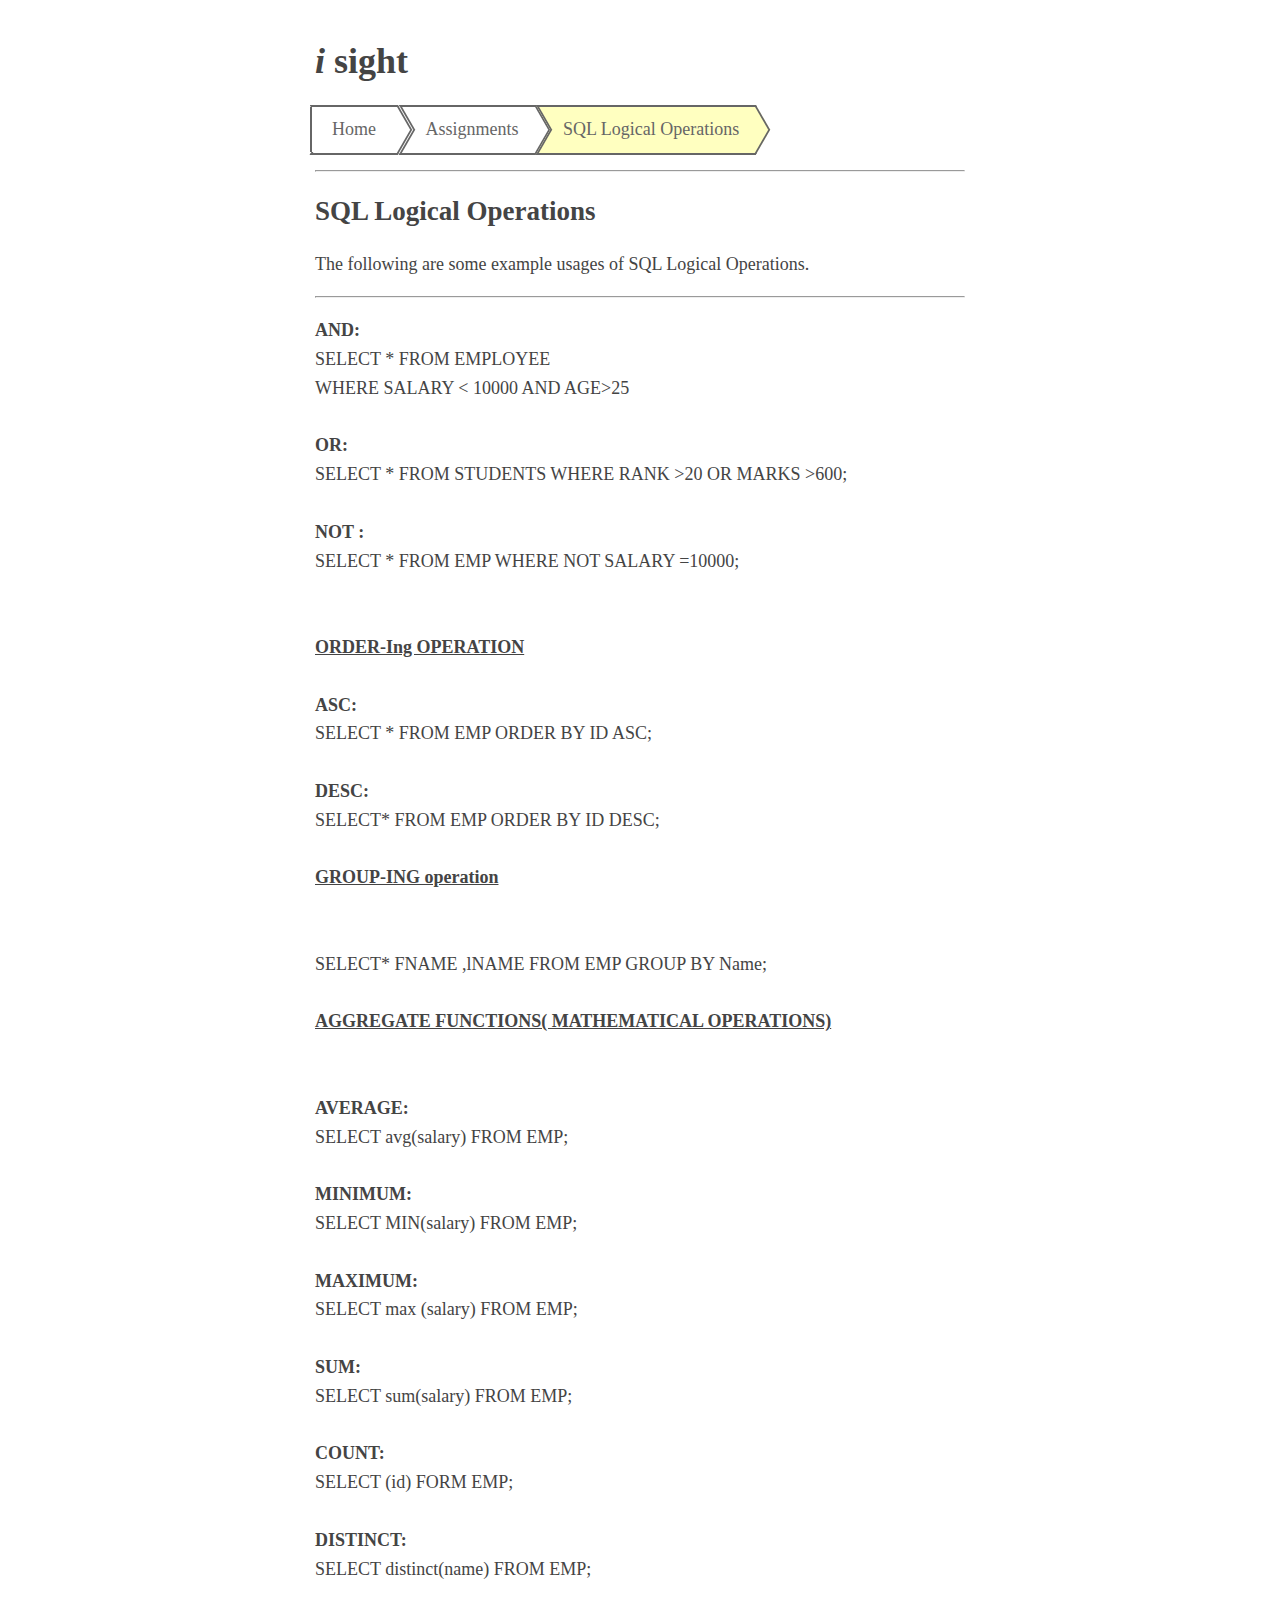
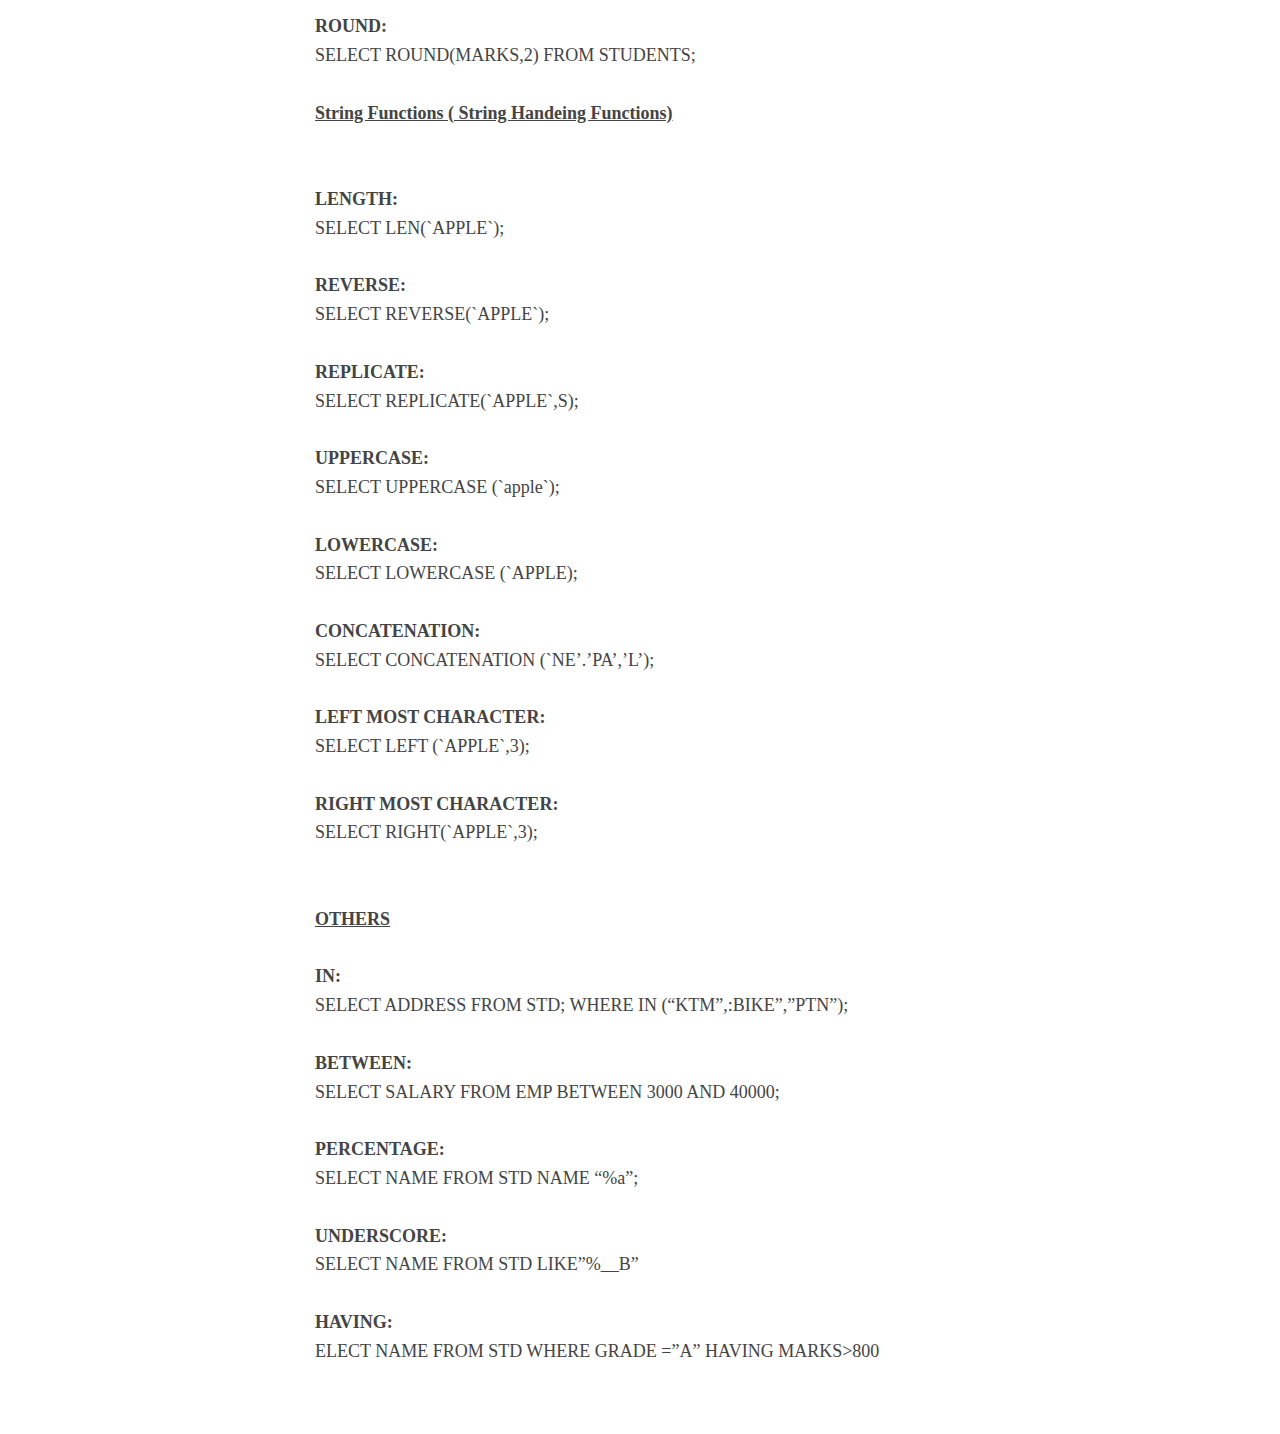
<file: assignments/sql-logical-operations.html>
<!DOCTYPE html>
<html lang="en">
  <head>
    <meta charset="UTF-8" />
    <meta name="viewport" content="width=device-width, initial-scale=1.0" />
    <title>Document</title>
    <link rel="stylesheet" href="../styles/style.css" />
  </head>

  <body>
    <a class="a-nounderline" href="../">
      <h1><i>i</i> sight</h1>
    </a>

    <ol
      class="breadcrumb"
      itemscope
      itemtype="http://schema.org/BreadcrumbList"
    >
      <li
        itemprop="itemListElement"
        itemscope
        itemtype="http://schema.org/ListItem"
      >
        <a itemprop="item" href="../">
          <span itemprop="name">Home</span>
        </a>
        <meta itemprop="position" content="1" />
      </li>

      <li
        itemprop="itemListElement"
        itemscope
        itemtype="http://schema.org/ListItem"
      >
        <a itemprop="item" href="../assignments.html">
          <span itemprop="name">Assignments</span>
        </a>
        <meta itemprop="position" content="2" />
      </li>
      <li
        itemprop="itemListElement"
        itemscope
        itemtype="http://schema.org/ListItem"
      >
        <a itemprop="item" href="#">
          <span itemprop="name"> SQL Logical Operations </span>
        </a>
        <meta itemprop="position" content="4" />
      </li>
    </ol>

    <div class="container-lg px-3 my-10">
      <hr />
      <h2>SQL Logical Operations</h2>

      <p>The following are some example usages of SQL Logical Operations.</p>
      <hr />

      <p>
        <b>AND: <br /></b> SELECT * FROM EMPLOYEE <br />
        WHERE SALARY &lt; 10000 AND AGE&gt;25<br />
        <br />
        <b>OR: </b><br />
        SELECT * FROM STUDENTS WHERE RANK &gt;20 OR MARKS &gt;600;
        <br /><br />
        <b>NOT : </b><br />
        SELECT * FROM EMP WHERE NOT SALARY =10000;<br /><br /><br />
        <b><u>ORDER-Ing OPERATION</u></b
        ><br /><br />
        <b>ASC: </b><br />
        SELECT * FROM EMP ORDER BY ID ASC;
        <br /><br />
        <b>DESC:</b><br />
        SELECT* FROM EMP ORDER BY ID DESC;
        <br /><br />
        <b><u>GROUP-ING operation </u></b>
        <br /><br /><br />
        SELECT* FNAME ,lNAME FROM EMP GROUP BY Name;
        <br /><br />
        <b><u>AGGREGATE FUNCTIONS( MATHEMATICAL OPERATIONS) </u></b><br /><br />
        <br />
        <b>AVERAGE: <br /> </b>SELECT avg(salary) FROM EMP;<br /><br />
        <b>MINIMUM:<br /></b>SELECT MIN(salary) FROM EMP;<br /><br />
        <b>MAXIMUM: <br /></b>SELECT max (salary) FROM EMP;<br /><br />
        <b>SUM: <br /></b>SELECT sum(salary) FROM EMP;<br /><br />
        <b>COUNT:<br /></b>SELECT (id) FORM EMP;<br /><br />
        <b>DISTINCT:<br /></b>SELECT distinct(name) FROM EMP;<br /><br />
        <b>ROUND: <br /></b>SELECT ROUND(MARKS,2) FROM STUDENTS;<br /><br />
        <b><u>String Functions ( String Handeing Functions)</u></b
        ><br /><br /><br />
        <b>LENGTH: <br /></b>SELECT LEN(`APPLE`);<br /><br />
        <b>REVERSE:<br /></b>SELECT REVERSE(`APPLE`);<br /><br />
        <b>REPLICATE:<br /></b>SELECT REPLICATE(`APPLE`,S);<br /><br />
        <b>UPPERCASE:<br /></b>SELECT UPPERCASE (`apple`);<br /><br />
        <b>LOWERCASE:<br /></b>SELECT LOWERCASE (`APPLE);<br /><br />
        <b>CONCATENATION:<br /></b>SELECT CONCATENATION (`NE’.’PA’,’L’);<br /><br />
        <b>LEFT MOST CHARACTER:<br /></b>SELECT LEFT (`APPLE`,3);<br /><br />
        <b>RIGHT MOST CHARACTER: <br /></b>SELECT RIGHT(`APPLE`,3);<br /><br />
        <br />
        <b><u>OTHERS</u></b
        ><br /><br />
        <b>IN:<br /></b>SELECT ADDRESS FROM STD; WHERE IN
        (“KTM”,:BIKE”,”PTN”);<br /><br />
        <b>BETWEEN: <br /></b>SELECT SALARY FROM EMP BETWEEN 3000 AND 40000;<br /><br />
        <b>PERCENTAGE: <br /></b>SELECT NAME FROM STD NAME “%a”;<br /><br />
        <b>UNDERSCORE: <br /></b>SELECT NAME FROM STD LIKE”%__B”<br /><br />
        <b>HAVING: <br /></b>ELECT NAME FROM STD WHERE GRADE =”A” HAVING
        MARKS&gt;800<br /><br />
      </p>
    </div>
  </body>
</html>
</file>
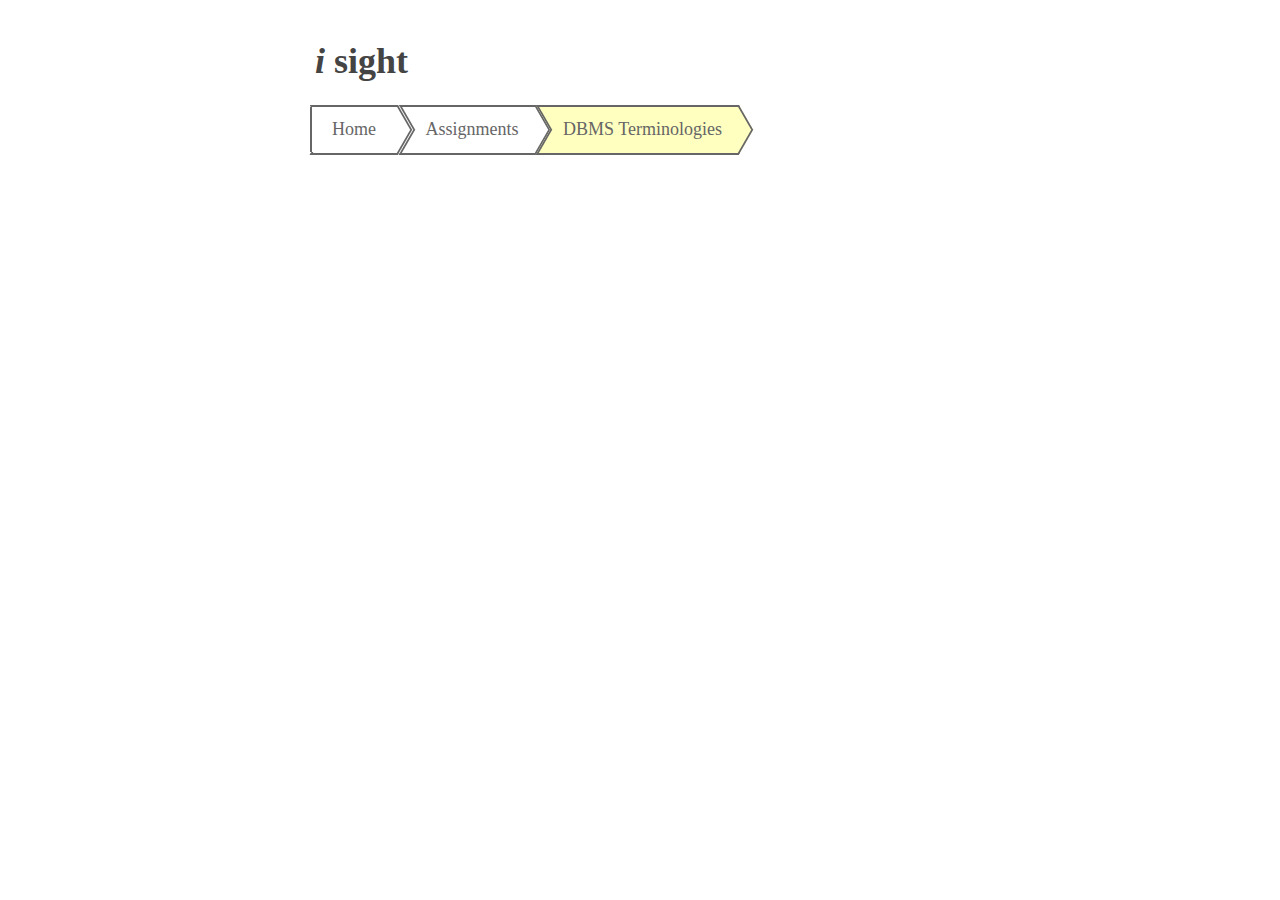
<file: assignments/template.html>
<!DOCTYPE html>
<html lang="en">
  <head>
    <meta charset="UTF-8" />
    <meta name="viewport" content="width=device-width, initial-scale=1.0" />
    <title>Document</title>
    <link rel="stylesheet" href="../styles/style.css" />
  </head>

  <body>
    <a class="a-nounderline" href="../">
      <h1><i>i</i> sight</h1>
    </a>

    <ol
      class="breadcrumb"
      itemscope
      itemtype="http://schema.org/BreadcrumbList"
    >
      <li
        itemprop="itemListElement"
        itemscope
        itemtype="http://schema.org/ListItem"
      >
        <a itemprop="item" href="../">
          <span itemprop="name">Home</span>
        </a>
        <meta itemprop="position" content="1" />
      </li>

      <li
        itemprop="itemListElement"
        itemscope
        itemtype="http://schema.org/ListItem"
      >
        <a itemprop="item" href="../assignments.html">
          <span itemprop="name">Assignments</span>
        </a>
        <meta itemprop="position" content="2" />
      </li>
      <li
        itemprop="itemListElement"
        itemscope
        itemtype="http://schema.org/ListItem"
      >
        <a itemprop="item" href="#">
          <span itemprop="name">DBMS Terminologies</span>
        </a>
        <meta itemprop="position" content="4" />
      </li>
    </ol>

    <div class="container-lg px-3 my-5"></div>
  </body>
</html>
</file>
<file: styles/style.css>
body {
  margin: 40px auto;
  max-width: 650px;
  line-height: 1.6;
  font-size: 18px;
  color: #444;
  padding: 0 10px;
  overflow-x: hidden;
}
h1,
h2,
h3 {
  line-height: 1.2;
}
/* Add small margin on smaller devices */
@media (max-width: 600px) {
  body {
    margin: 10px;
    font-size: 16px;
  }
}

a {
  text-decoration: none;
  color: #444;
}

.a-styled {
  text-decoration: none;
  color: #18272f;
  font-weight: 700;
  position: relative;
}

.a-styled::before {
  content: "";
  background-color: hsla(196, 61%, 58%, 0.75);
  position: absolute;
  left: 0;
  bottom: 3px;
  width: 100%;
  height: 4px;
  transform: translateY(4px);
  z-index: -1;
  transition: all 0.3s ease-in-out;
}

.a-styled:hover::before {
  bottom: 0;
  transform: translateY(-1px);
  height: 100%;
}

.breadcrumb {
  list-style-type: none;
  padding: 0;
}
.breadcrumb li {
  display: inline-block;
  position: relative;
}
.breadcrumb li:last-child a {
  cursor: default;
}
.breadcrumb li:last-child::before,
.breadcrumb li:last-child::after {
  background: #ffffc0;
}
.breadcrumb li:not(:last-child):hover::before,
.breadcrumb li:not(:last-child):hover::after {
  background: lightsalmon;
}
.breadcrumb li::before,
.breadcrumb li::after {
  content: "";
  position: absolute;
  left: 0;
  height: 50%;
  width: 100%;
  background: white;
  border-left: 2px solid #666;
  border-right: 2px solid #666;
  z-index: -2;
}
.breadcrumb li::before {
  top: -2px;
  transform: skew(30deg);
  border-top: 2px solid #666;
}
.breadcrumb li::after {
  bottom: -2px;
  transform: skew(-30deg);
  border-bottom: 2px solid #666;
}
.breadcrumb li a {
  display: inline-block;
  position: relative;
  line-height: 2.5;
  padding: 0 20px;
  color: #666;
  text-decoration: none;
}
.breadcrumb li:first-child {
  background-color: white;
  border-left: 2px solid #666;
  left: -5px;
  box-sizing: content-box;
}
.breadcrumb li:first-child:hover {
  background-color: lightsalmon;
}
.breadcrumb li:first-child::before,
.breadcrumb li:first-child::after {
  left: 5px;
}

img {
  width: 100%;
  height: auto;
  border-radius: 5px;
  box-shadow: 5px 10px;
  outline: 1px solid black;
  transition-duration: 200ms;
  cursor: zoom-in;
}

/* .img-selected {
  position: fixed;
  z-index: 20;
  left: 0;
  top: 0;
  bottom: 0;
  right: 0;
  margin: auto;
  object-fit: cover;
  cursor: zoom-out;
} */

.img-selected {
  width: 80vw;
  height: auto;
  position: fixed;
  z-index: 20;
  left: 0;
  top: 0;
  bottom: 0;
  right: 0;
  margin: auto;
  object-fit: cover;
  cursor: zoom-out;
}

.img-horizontal {
  height: 80vh;
  width: auto;
}

.img-intermediary {
  transform: translate(-25%, -25%);
}

.overlay {
  position: fixed;
  top: 0;
  left: 0;
  width: 100%;
  height: 100%;
  background-color: rgba(0, 0, 0, 0.7);
  z-index: 10;
}

.non-scrollable {
  overflow: hidden;
}
</file>
